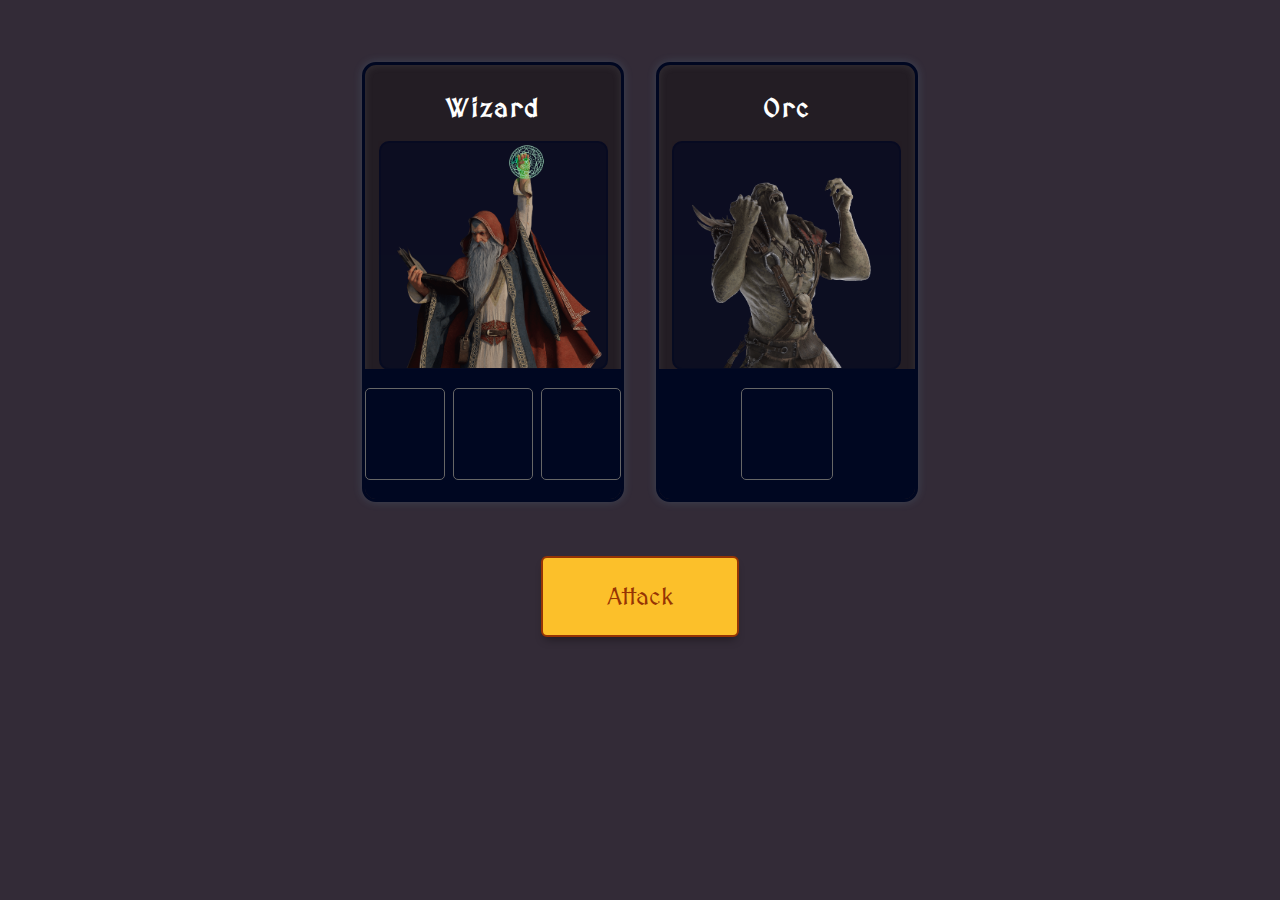
<file: projects/card.rpg/index.html>
<html>
    <head>
         <link rel="preconnect" href="https://fonts.googleapis.com">
        <link rel="preconnect" href="https://fonts.gstatic.com" crossorigin>
        <link href="https://fonts.googleapis.com/css2?family=MedievalSharp&display=swap" rel="stylesheet">
        <link rel="stylesheet" href="index.css">
        <meta name="viewport" content="width=device-width, initial-scale=1, user-scalable=no" />
        <meta charset="UTF-8">
    </head>
    <body>
        <main>
            <div id="hero">
            </div>
            <div id="monster">
            </div>            
            </div>    
        </main>
        <section id="actions">
            <button id="attack-button">Attack</button>
        </section>
        <script src="index.js" type="module"></script>
    </body>
</html>
</file>
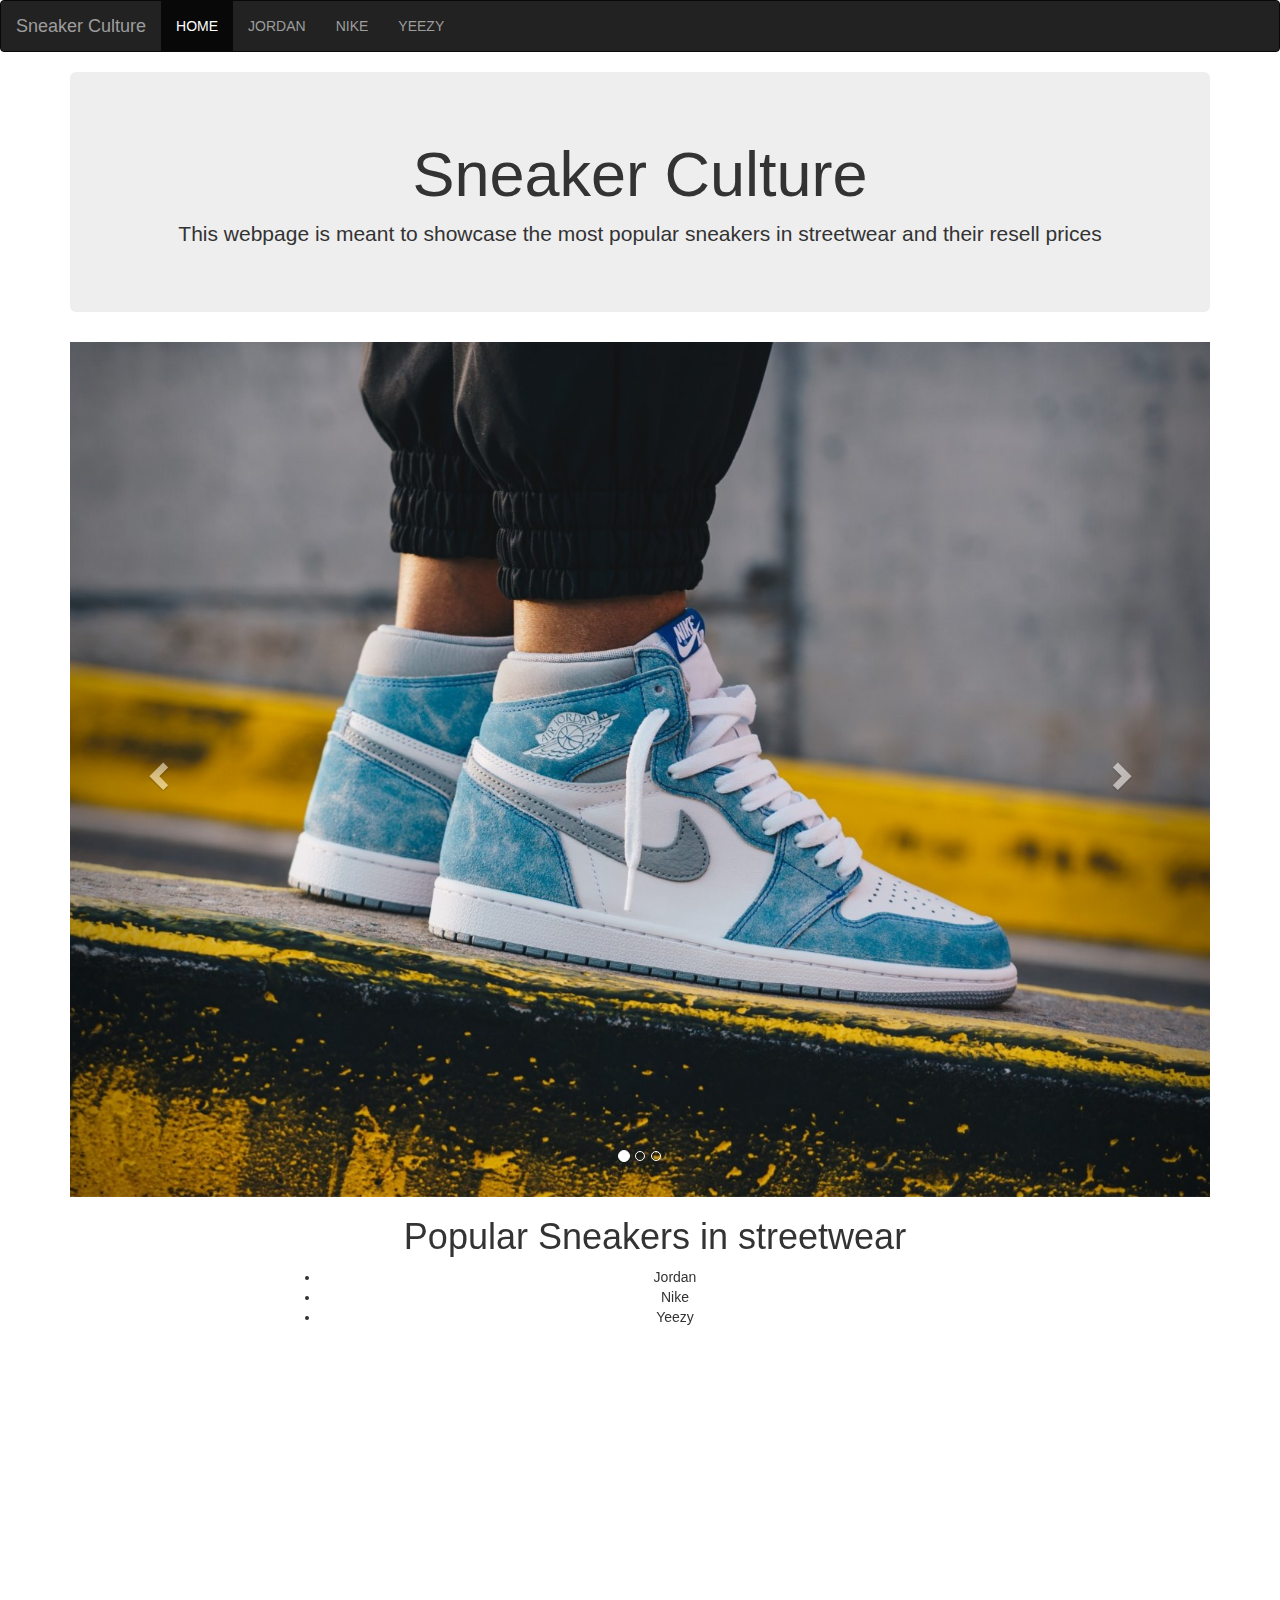
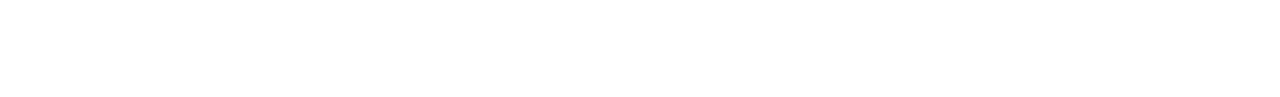
<file: projects/firstweb/index.html>
<!DOCTYPE html>

<html>

<head>
    <title>Jax Code Academy</title>

<!-- Latest compiled and minified CSS -->
<link rel="stylesheet" href="https://maxcdn.bootstrapcdn.com/bootstrap/3.4.1/css/bootstrap.min.css">

<!-- jQuery library -->
<script src="https://ajax.googleapis.com/ajax/libs/jquery/3.5.1/jquery.min.js"></script>

<!-- Latest compiled JavaScript -->
<script src="https://maxcdn.bootstrapcdn.com/bootstrap/3.4.1/js/bootstrap.min.js"></script>
    
</head>

<body>
    <nav class="navbar navbar-inverse">
        <div class="container-fluid">
          <div class="navbar-header">
            <button type="button" class="navbar-toggle" data-toggle="collapse" data-target="#myNavbar">
              <span class="icon-bar"></span>
              <span class="icon-bar"></span>
              <span class="icon-bar"></span>
            </button>
            <a class="navbar-brand" href="#">Sneaker Culture</a>
          </div>
          <div class="collapse navbar-collapse" id="myNavbar">
            <ul class="nav navbar-nav">
              <li class="active"><a href="#">HOME</a></li>
              <li><a href="page1.html">JORDAN</a></li>
              <li><a href="page2.html">NIKE</a></li>
              <li><a href="page3.html">YEEZY</a></li>
            </ul>
            <ul class="nav navbar-nav navbar-right">
            </ul>
          </div>
        </div>
      </nav>

    <div class="container text-center">
        <div class="jumbotron">
          <h1>Sneaker Culture</h1>
          <p>This webpage is meant to showcase the most popular sneakers in streetwear and their resell prices</p>
        </div>
      </div>
      <div class="container">
        <div class="row">
            <div class ="col-md-12">
                     
    
    
        <div id="myCarousel" class="carousel slide" data-ride="carousel">
            <!-- Indicators -->
            <ol class="carousel-indicators">
              <li data-target="#myCarousel" data-slide-to="0" class="active"></li>
              <li data-target="#myCarousel" data-slide-to="1"></li>
              <li data-target="#myCarousel" data-slide-to="2"></li>
            </ol>
          
            <!-- Wrapper for slides -->
            <div class="carousel-inner">
              <div class="item active">
                <img src="Jordan1.jpeg" alt="Los Angeles">
              </div>
          
              <div class="item">
                <img src="sbdunk.jpeg" alt="Chicago">
              </div>
          
              <div class="item">
                <img src="Yeezy350.jpeg" alt="New York">
              </div>
            </div>
          
            <!-- Left and right controls -->
            <a class="left carousel-control" href="#myCarousel" data-slide="prev">
              <span class="glyphicon glyphicon-chevron-left"></span>
              <span class="sr-only">Previous</span>
            </a>
            <a class="right carousel-control" href="#myCarousel" data-slide="next">
              <span class="glyphicon glyphicon-chevron-right"></span>
              <span class="sr-only">Next</span>
            </a>
          </div>
<div class = "container text-center">
  <div class = "row">
    <div class ="col-md-2"></div>
    <div class ="col-md-8">
<h1>Popular Sneakers in streetwear</h1>
<ul>
<li>Jordan</li>
<li>Nike</li> 
<li>Yeezy</li>
</ul>
</div></div></div>

<br><br>
<div class = "container text-center">
  <div class = "row">
    <div class ="col-md-2"></div>
    <div class ="col-md-8">
<iframe width="560" height="315" src="https://www.youtube.com/embed/hP8H9SDLeic" title="YouTube video player" frameborder="0" allow="accelerometer; autoplay; clipboard-write; encrypted-media; gyroscope; picture-in-picture" allowfullscreen></iframe>

</div></div></div>
</body>


</html>
</file>
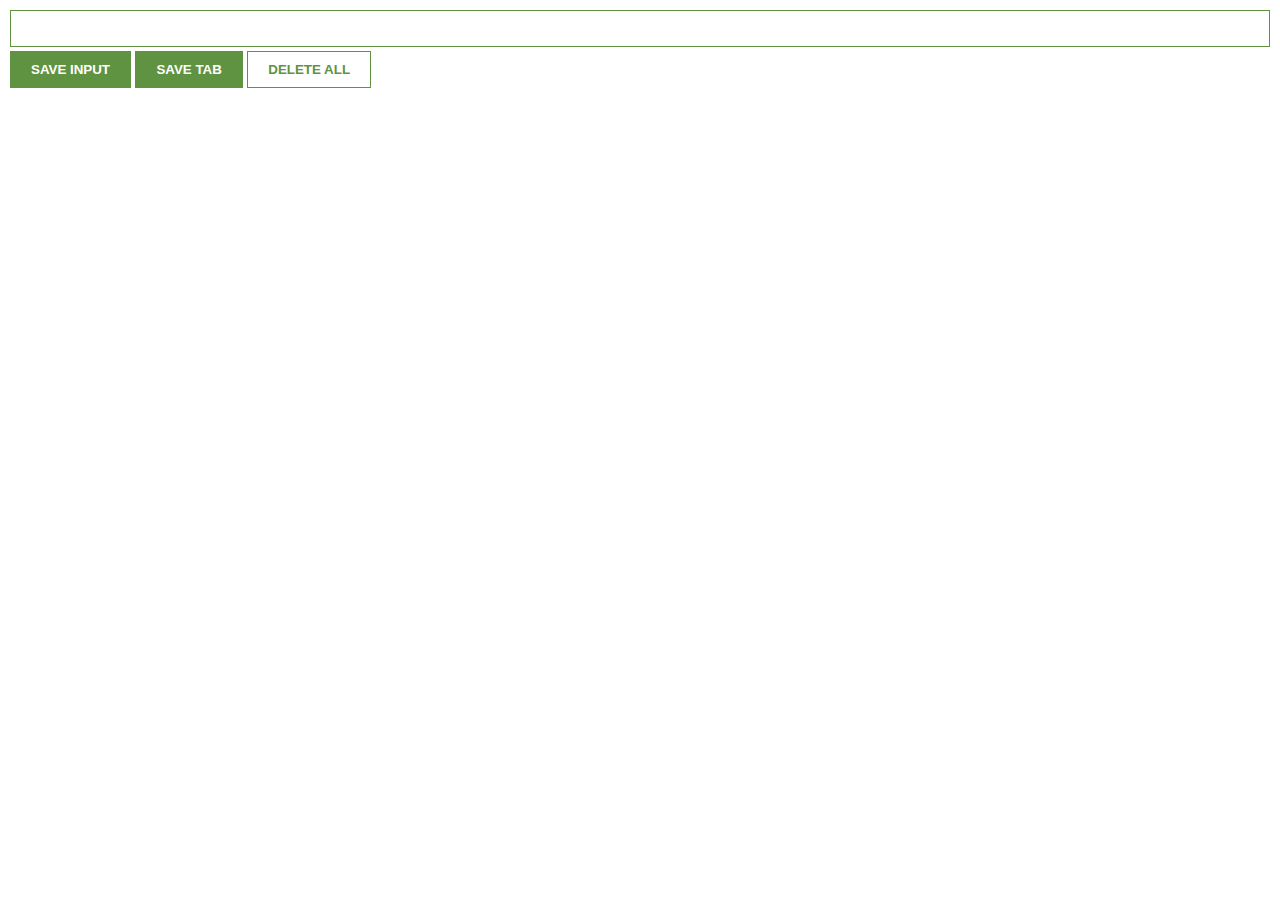
<file: projects/leadtracker/index.html>
<html>
    <head>
        <link rel="stylesheet" href="index.css">
    </head>
    <body>
        <input type="text" id="input-el">
        <button id="input-btn">SAVE INPUT</button>
        <button id="tab-btn">SAVE TAB</button>
        <button id="delete-btn">DELETE ALL</button>
        <ul id="ul-el">
        </ul>
        <script src="index.js"></script>
    </body>
</html>
</file>
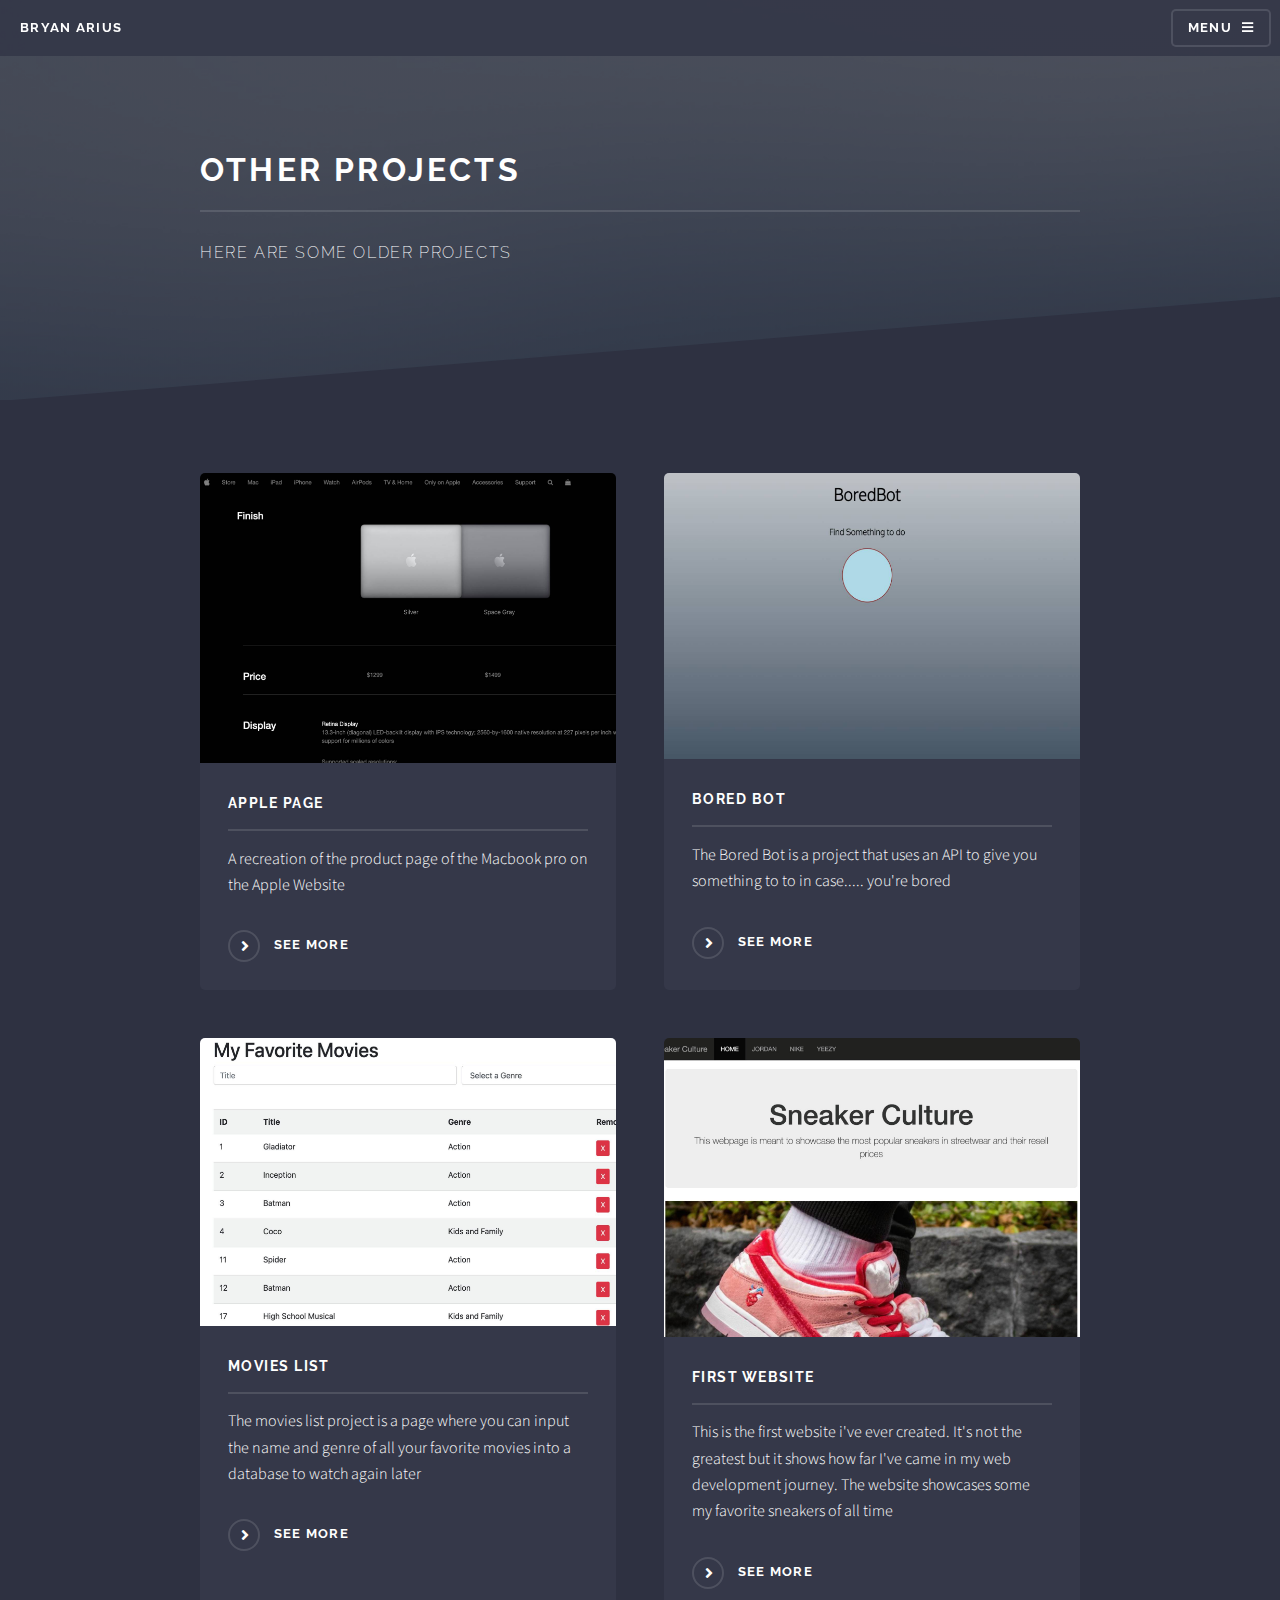
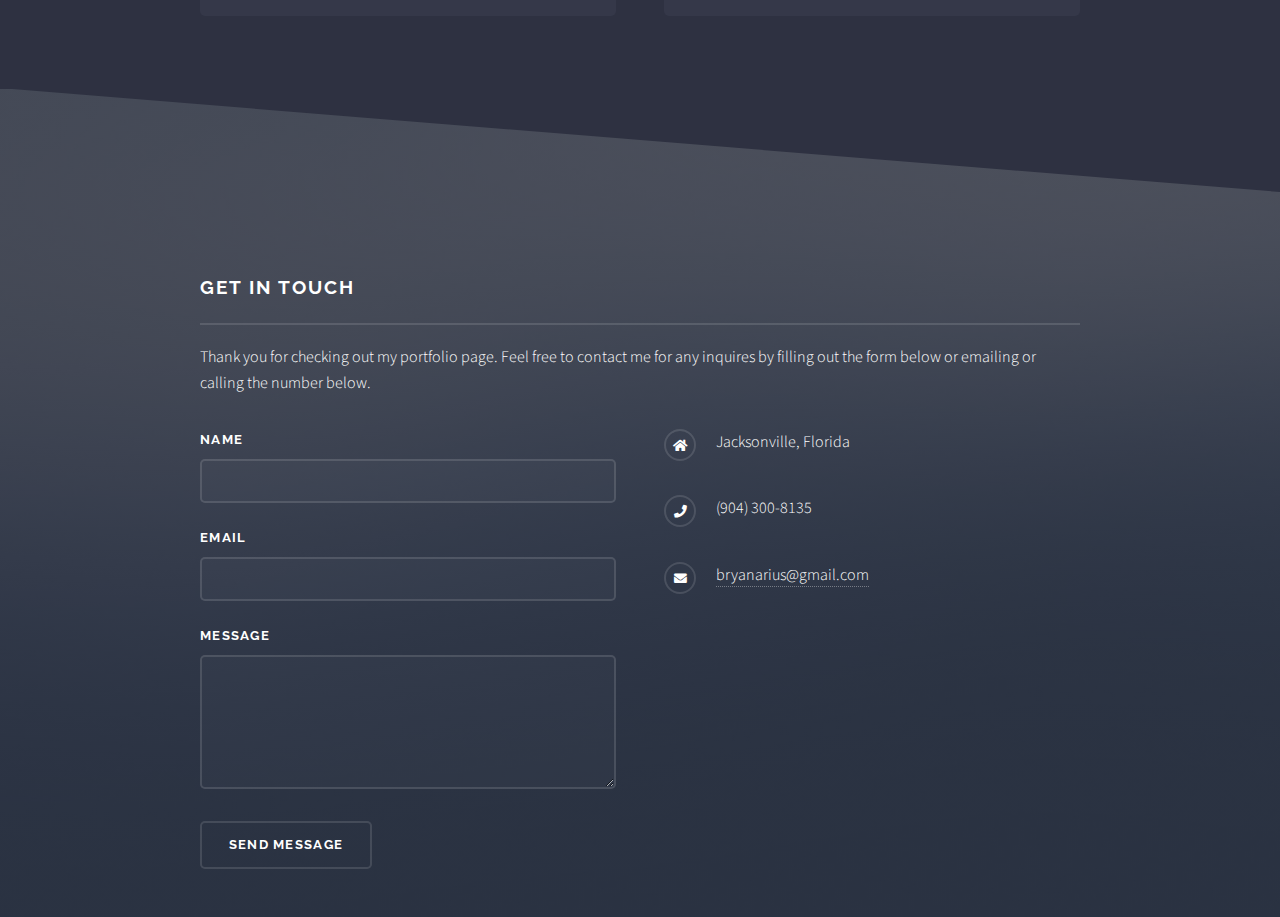
<file: otherprojects.html>
<!DOCTYPE HTML>

<html>
	<head>
		<title>Other Projects</title>
		<meta charset="utf-8" />
		<meta name="viewport" content="width=device-width, initial-scale=1, user-scalable=no" />
		<link rel="stylesheet" href="assets/css/main.css" />
		<noscript><link rel="stylesheet" href="assets/css/noscript.css" /></noscript>
		<link rel="shortcut icon" type="image/x-icon" href="images/computer.ico">
	</head>
	<body class="is-preload">

		<!-- Page Wrapper -->
			<div id="page-wrapper">

				<!-- Header -->
					<header id="header">
						<h1><a href="index.html">Bryan Arius</a></h1>
						<nav>
							<a href="#menu">Menu</a>
						</nav>
					</header>

				<!-- Menu -->
					<nav id="menu">
						<div class="inner">
							<h2>Menu</h2>
							<ul class="links">
								<li><a href="index.html">Home</a></li>
                                <li><a href="otherprojects.html">Other Projects</a></li>
							</ul>
							<a href="#" class="close">Close</a>
						</div>
					</nav>

				<!-- Wrapper -->
					<section id="wrapper">
						<header>
							<div class="inner">
								<h2>Other Projects</h2>
								<p>Here are some older projects</p>
							</div>
						</header>

						<!-- Content -->
							<div class="wrapper">
								<div class="inner">
									<section class="features">
										<article>
											<a href="projects/apple" target="_blank" class="image"><img src="images/apple.jpg" alt="" /></a>
											<h3 class="major">Apple page</h3>
											<p>A recreation of the product page of the Macbook pro on the Apple Website </p>
											<a href="projects/apple" target="_blank" class="special">See More</a>
										</article>
										<article>
											<a href="projects/boredbot/" class="image" target="_blank"><img src="images/boredbot.jpg" alt="" /></a>
											<h3 class="major">Bored Bot</h3>
											<p>The Bored Bot is a project that uses an API to give you something to to in case..... you're bored</p>
											<a href="projects/boredbot/" target="_blank" class="special">See More</a>
										</article>
                                        <article>
											<a href="projects/movies/" class="image" target="_blank"><img src="images/movies.jpg" alt="" /></a>
											<h3 class="major">Movies List</h3>
											<p>The movies list project is a page where you can input the name and genre of all your favorite movies into a database to watch again later</p>
											<a href="projects/movies/" target="_blank" class="special">See More</a>
										</article>

                                        <article>
											<a href="projects/firstweb" target="_blank" class="image"><img src="images/firstweb.jpg" alt="" /></a>
											<h3 class="major">First Website</h3>
											<p>This is the first website i've ever created. It's not the greatest but it shows how far I've came in my web development journey. The website showcases some my favorite sneakers of all time</p>
											<a href="projects/firstweb" target="_blank" class="special">See More</a>
										</article>
									</section>

								</div>
							</div>

					</section>

				<!-- Footer -->
				<section id="footer">
					<div class="inner">
						<h2 class="major">Get in touch</h2>
						<p>Thank you for checking out my portfolio page. Feel free to contact me for any inquires by filling out the form below or emailing or calling the number below.</p>
						<form method="post" action="mailto:bryanarius@gmail.com">
							<div class="fields">
								<div class="field">
									<label for="name">Name</label>
									<input type="text" name="name" id="name" />
								</div>
								<div class="field">
									<label for="email">Email</label>
									<input type="email" name="email" id="email" />
								</div>
								<div class="field">
									<label for="message">Message</label>
									<textarea name="message" id="message" rows="4"></textarea>
								</div>
							</div>
							<ul class="actions">
								<li><input type="submit" value="Send Message" /></li>
							</ul>
						</form>
						<ul class="contact">
							<li class="icon solid fa-home">

								<p>Jacksonville, Florida</p>
							</li>
							<li class="icon solid fa-phone">(904) 300-8135</li>
							<li class="icon solid fa-envelope"><a href="#">bryanarius@gmail.com</a></li>
							
						</ul>
					</div>
				</section>

		</div>
		<!-- Scripts -->
			<script src="assets/js/jquery.min.js"></script>
			<script src="assets/js/jquery.scrollex.min.js"></script>
			<script src="assets/js/browser.min.js"></script>
			<script src="assets/js/breakpoints.min.js"></script>
			<script src="assets/js/util.js"></script>
			<script src="assets/js/main.js"></script>

	</body>
</html>
</file>
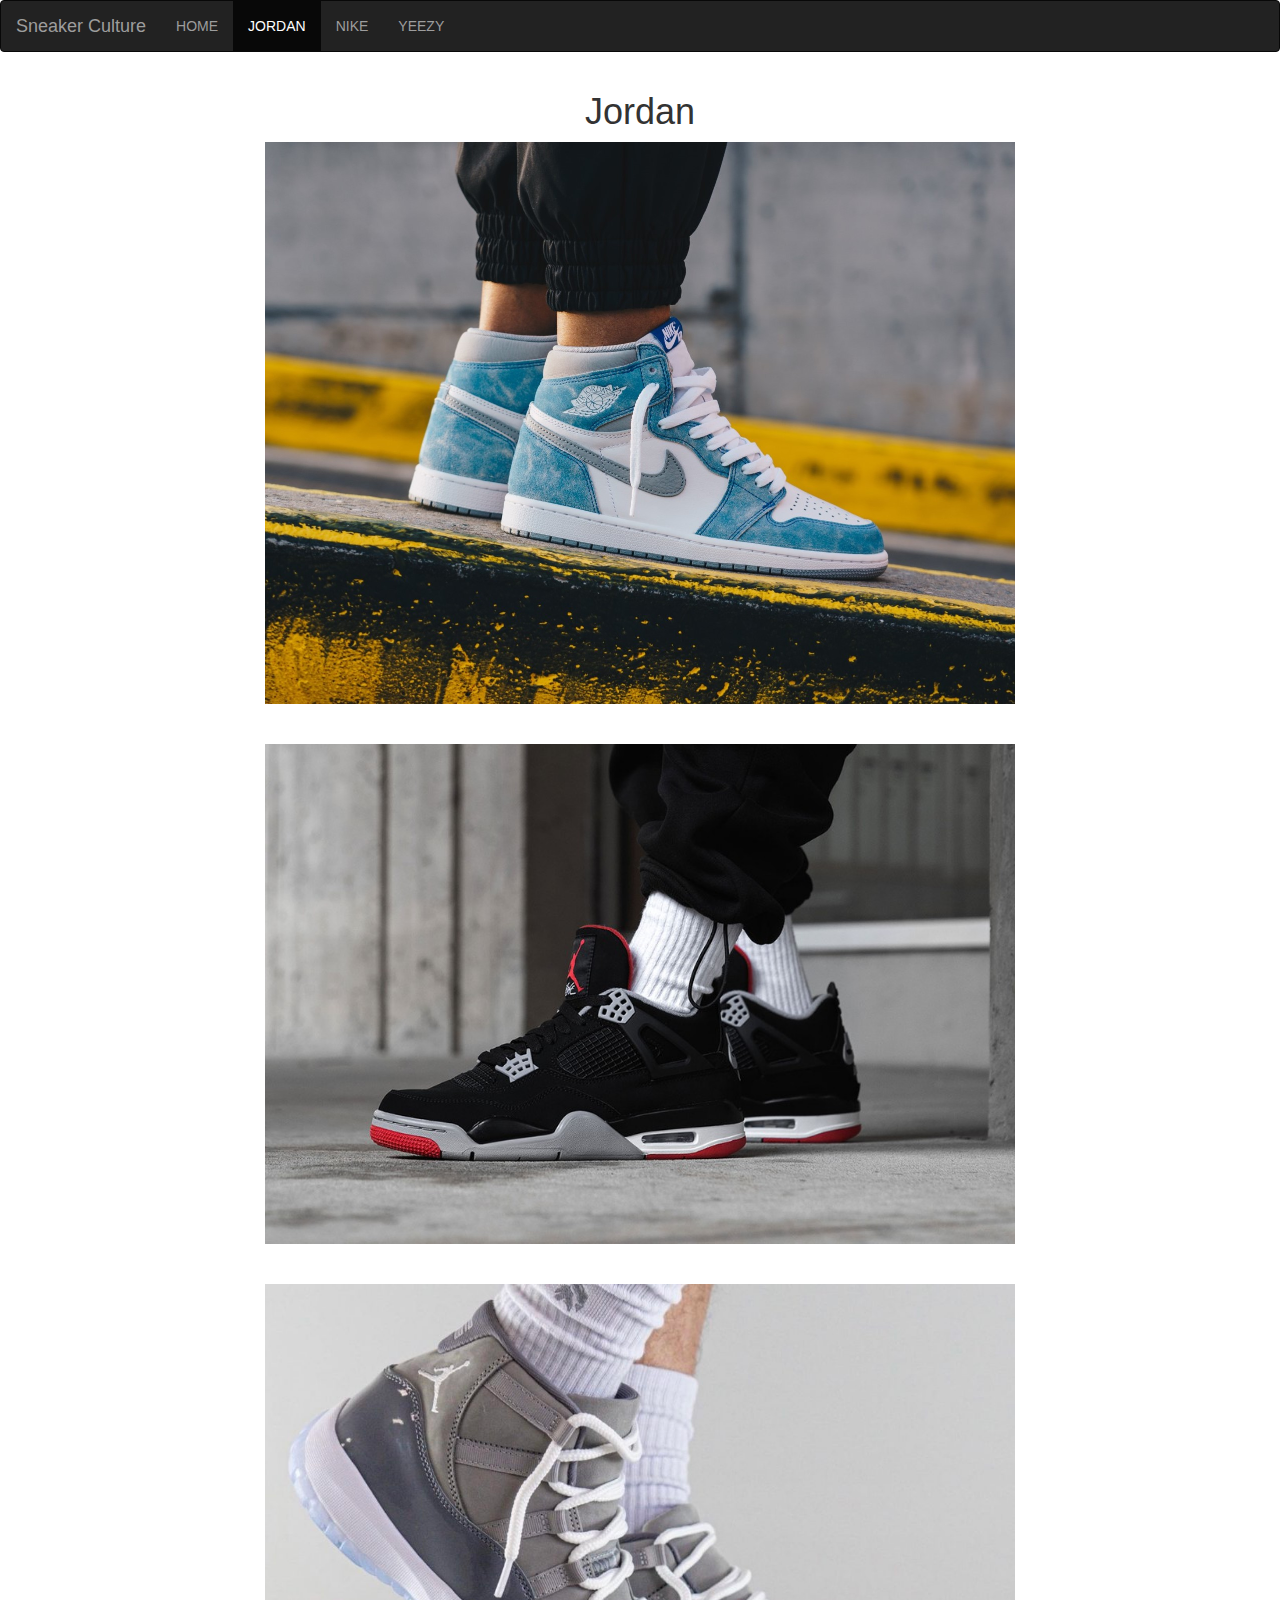
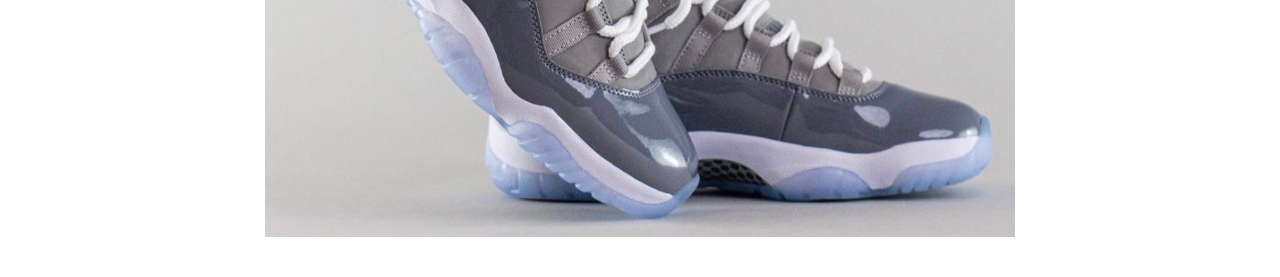
<file: projects/firstweb/page1.html>
<!DOCTYPE html>

<html>
<head>
<title>Page 1</title>
<!-- Latest compiled and minified CSS -->
<link rel="stylesheet" href="https://maxcdn.bootstrapcdn.com/bootstrap/3.4.1/css/bootstrap.min.css">

<!-- jQuery library -->
<script src="https://ajax.googleapis.com/ajax/libs/jquery/3.5.1/jquery.min.js"></script>

<!-- Latest compiled JavaScript -->
<script src="https://maxcdn.bootstrapcdn.com/bootstrap/3.4.1/js/bootstrap.min.js"></script>
</head>




<body>
    <nav class="navbar navbar-inverse">
        <div class="container-fluid">
          <div class="navbar-header">
            <button type="button" class="navbar-toggle" data-toggle="collapse" data-target="#myNavbar">
              <span class="icon-bar"></span>
              <span class="icon-bar"></span>
              <span class="icon-bar"></span>
            </button>
            <a class="navbar-brand" href="">Sneaker Culture</a>
          </div>
          <div class="collapse navbar-collapse" id="myNavbar">
            <ul class="nav navbar-nav">
              <li><a href="index.html">HOME</a></li>
              <li class="active"><a href="page1.html">JORDAN</a></li>
              <li><a href="page2.html">NIKE</a></li>
              <li><a href="page3.html">YEEZY</a></li>
            </ul>
            <ul class="nav navbar-nav navbar-right">
            </ul>
          </div>
        </div>
      </nav>
    
<div class="container text-center">
    <div class="row">
      <div class ="col-md-2"></div>
        <div class ="col-md-8">
            <h1>Jordan</h1>
            <img src="Jordan1.jpeg" alt="Los Angeles" class="img-responsive"><br><br>
            <img src="Jordan4.jpg" alt="Chicago" class="img-responsive"><br><br>
            <img src="Jordan 11.jpeg" alt="New York" class="img-responsive"><br><br>
          </div>
        </div>

</body>
</file>
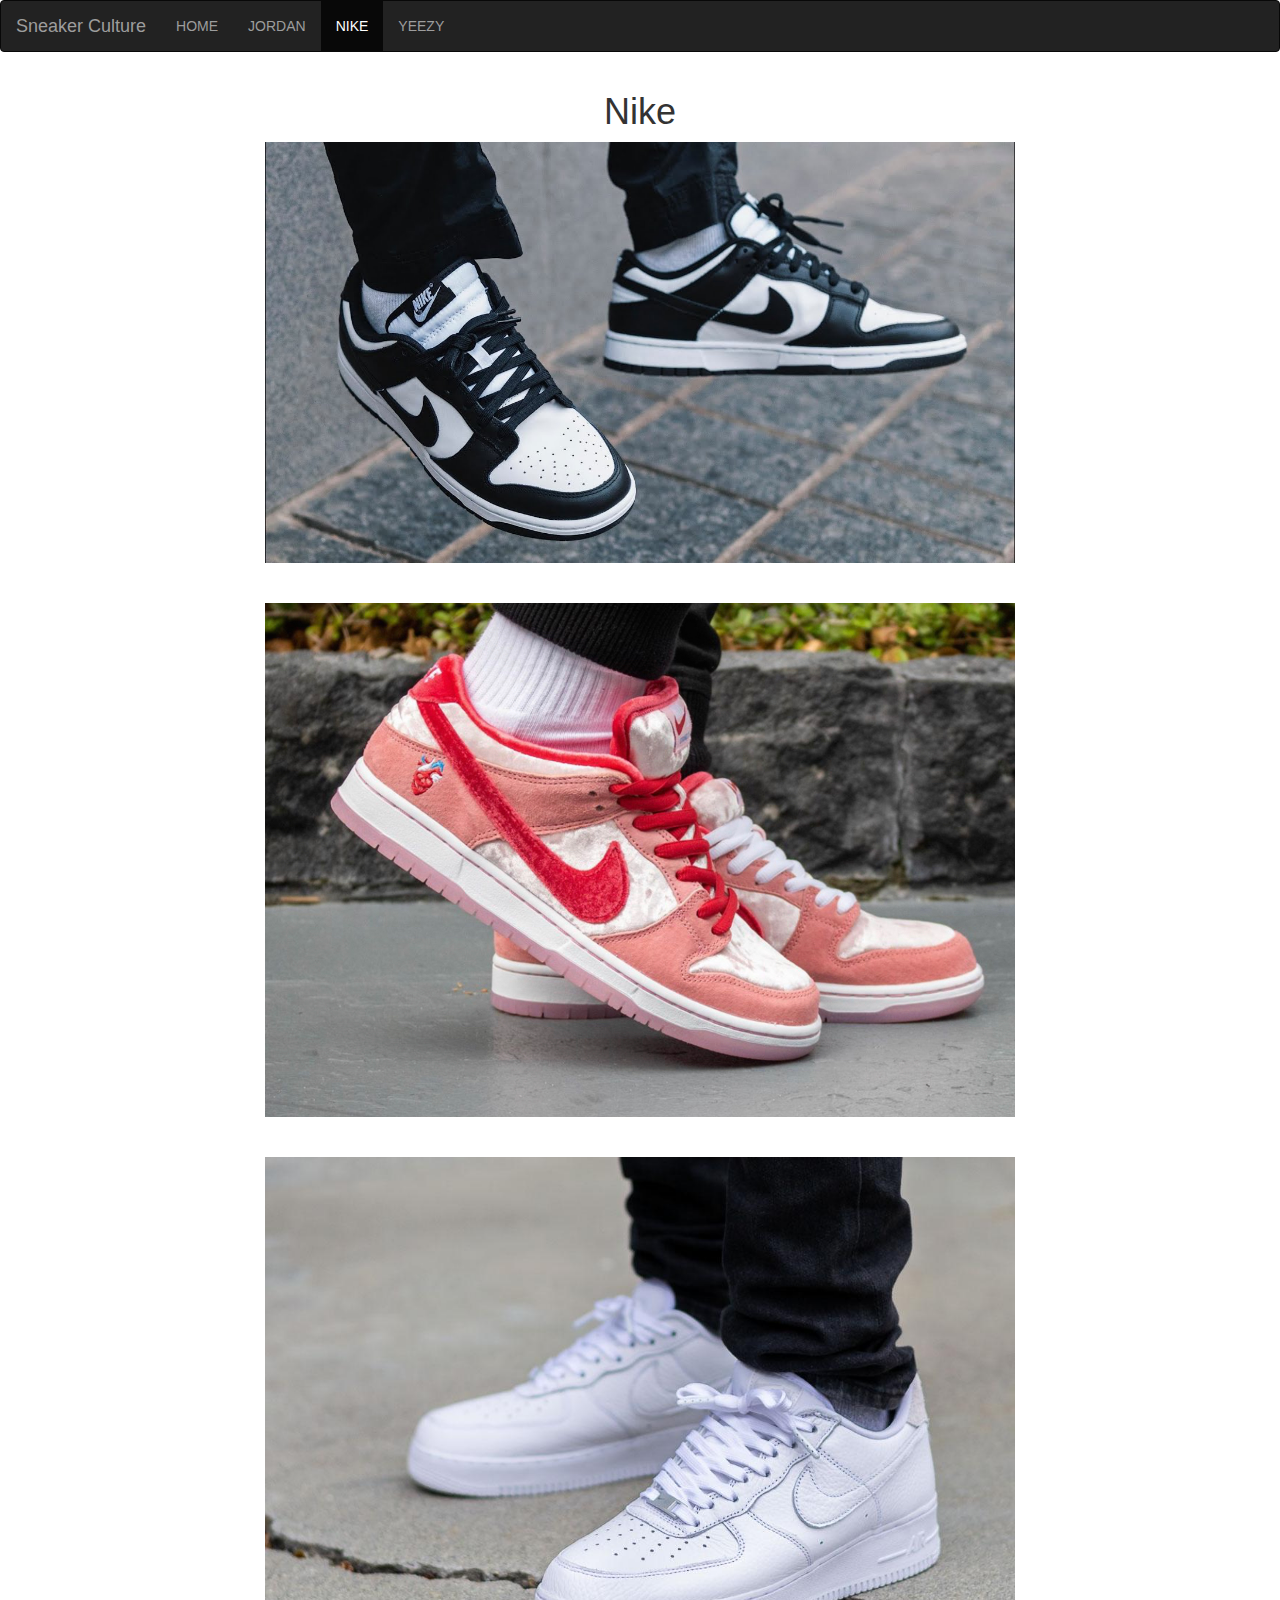
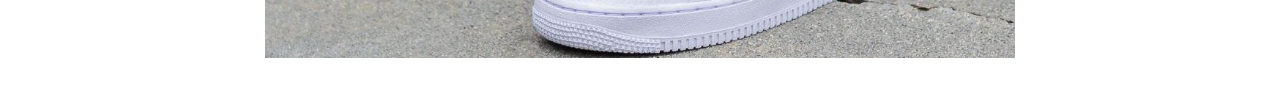
<file: projects/firstweb/page2.html>
<!DOCTYPE html>

<html>
<head>
<title>Page 1</title>
<!-- Latest compiled and minified CSS -->
<link rel="stylesheet" href="https://maxcdn.bootstrapcdn.com/bootstrap/3.4.1/css/bootstrap.min.css">

<!-- jQuery library -->
<script src="https://ajax.googleapis.com/ajax/libs/jquery/3.5.1/jquery.min.js"></script>

<!-- Latest compiled JavaScript -->
<script src="https://maxcdn.bootstrapcdn.com/bootstrap/3.4.1/js/bootstrap.min.js"></script>
</head>




<body>
    <nav class="navbar navbar-inverse">
        <div class="container-fluid">
          <div class="navbar-header">
            <button type="button" class="navbar-toggle" data-toggle="collapse" data-target="#myNavbar">
              <span class="icon-bar"></span>
              <span class="icon-bar"></span>
              <span class="icon-bar"></span>
            </button>
            <a class="navbar-brand" href="">Sneaker Culture</a>
          </div>
          <div class="collapse navbar-collapse" id="myNavbar">
            <ul class="nav navbar-nav">
              <li><a href="index.html">HOME</a></li>
              <li><a href="page1.html">JORDAN</a></li>
              <li class="active"><a href="page2.html">NIKE</a></li>
              <li><a href="page3.html">YEEZY</a></li>
            </ul>
            <ul class="nav navbar-nav navbar-right">
            
            </ul>
          </div>
        </div>
      </nav>
   

    
      <div class="container text-center">
        <div class="row">
          <div class ="col-md-2"></div>
            <div class ="col-md-8">
                <h1>Nike</h1>
                <img src="Dunk.jpeg" alt="Dunk" class="img-responsive"><br><br>
                <img src="sbdunk.jpeg" alt="SB Dunk" class="img-responsive"><br><br>
                <img src="Air Force one.jpeg" alt="Air Force one" class="img-responsive"><br><br>
              </div>
            </div>
</file>
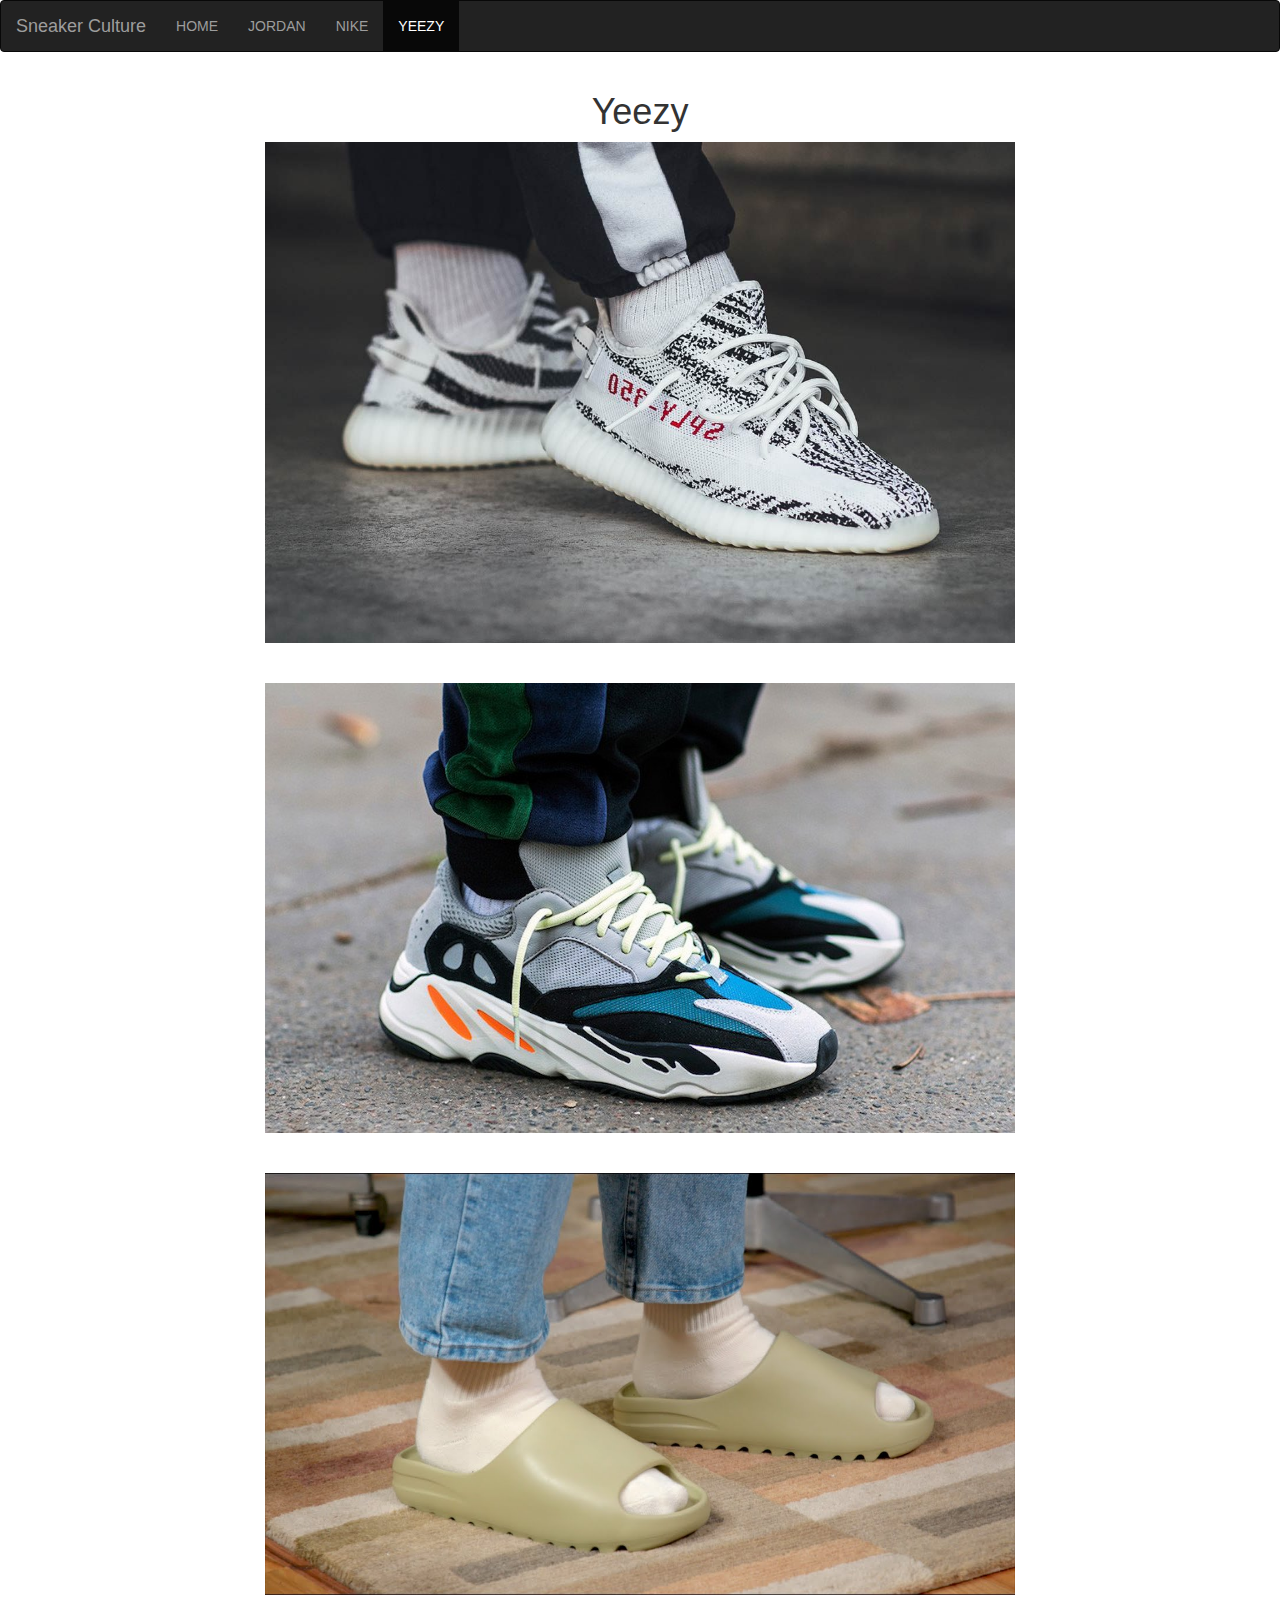
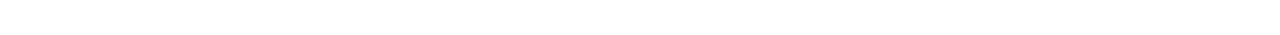
<file: projects/firstweb/page3.html>
<!DOCTYPE html>

<html>
<head>
<title>Page 1</title>
<!-- Latest compiled and minified CSS -->
<link rel="stylesheet" href="https://maxcdn.bootstrapcdn.com/bootstrap/3.4.1/css/bootstrap.min.css">

<!-- jQuery library -->
<script src="https://ajax.googleapis.com/ajax/libs/jquery/3.5.1/jquery.min.js"></script>

<!-- Latest compiled JavaScript -->
<script src="https://maxcdn.bootstrapcdn.com/bootstrap/3.4.1/js/bootstrap.min.js"></script>
</head>




<body>
    <nav class="navbar navbar-inverse">
        <div class="container-fluid">
          <div class="navbar-header">
            <button type="button" class="navbar-toggle" data-toggle="collapse" data-target="#myNavbar">
              <span class="icon-bar"></span>
              <span class="icon-bar"></span>
              <span class="icon-bar"></span>
            </button>
            <a class="navbar-brand" href="">Sneaker Culture</a>
          </div>
          <div class="collapse navbar-collapse" id="myNavbar">
            <ul class="nav navbar-nav">
              <li><a href="index.html">HOME</a></li>
              <li><a href="page1.html">JORDAN</a></li>
              <li><a href="page2.html">NIKE</a></li>
              <li class="active"><a href="page3.html">YEEZY</a></li>
            </ul>
            <ul class="nav navbar-nav navbar-right">
            </ul>
          </div>
        </div>
      </nav>
    

      <div class="container text-center">
        <div class="row">
          <div class ="col-md-2"></div>
            <div class ="col-md-8">
                <h1>Yeezy</h1>
                <img src="Yeezy350.jpeg" alt="Los Angeles" class="img-responsive"><br><br>
                <img src="Yeezy700.jpeg" alt="Chicago" class="img-responsive"><br><br>
                <img src="Yeezy Slide.jpeg" alt="New York" class="img-responsive"><br><br>
              </div>
            </div>
</file>
<file: projects/card.rpg/index.css>
html, body {
    padding: 0;
    margin: 0;    
    background: rgb(51,43,55);
    background: radial-gradient(circle, rgba(51,43,55,1) 0%, rgba(51,43,55,1) 100%);
    display: flex;
    flex-direction: column;
    align-items: center;
    color:#fff;
    font-family: 'MedievalSharp', cursive;
}

main {
    display:flex;
    flex-direction: column;
    width:100vw;
    align-items: center;
    margin-top: .5rem;
} 

@media(min-width:550px){
   main {
        flex-direction: row;
        margin:6vh 5vw;
        justify-content: center;
        width:86vw;
        gap: 2rem;
    } 
}

.character-card {
    height:14rem;
    margin-top: .5rem;
    width:94vw;
    max-width: 230px;
    padding: 1vh 1vw;
    font-size: 1.6rem;
    color: white;
    border-radius: 14px;
    position: relative;
    background: #231d24;
    text-align: center;
    overflow: hidden;
    border: 0.2rem solid #000721;
    box-shadow: inset 0px 0px 6px 2px rgba(100,100,100,0.2),
                0px 0px 10px rgba(117,182,214,0.2);
}

@media(min-width:550px){
    .character-card {
        border: 0.2rem solid #000721;
        height:26rem;
        width:37vw;
    }
}

.name {
    margin: 1vh 0;
    width:100%;
    letter-spacing: 0.08em;
    font-size: 90%;
}

@media(min-width:550px){
    .name {
    margin: 2vh 0;
    font-size: 100%;
}
}

.avatar {
    width: 15vh;
    border: 2px solid #000721;
    max-width:100%;
    opacity: 0.8;
    border-radius: 10px;
    background-color: rgba(0, 7, 33, 0.8);
}

@media(min-width:550px){
    .avatar {
        width: 25vh;
    }
}

.health {
    font-size:1.1rem;
    font-weight: normal;
    width:90%;
    text-align: left;
    margin: 1vh 5%;
    color:#ccc;
    letter-spacing: 0.03em
}

@media(min-width:550px){
    .health {
        margin: 2vh 5%;
    }
}

.health b {
    font-weight: bold;
    color:#fff;
}

.health-bar-outer {
    background: #171217;
    height: 1vh;
    width:90%;
    margin: 0 5%;
    border-radius: 2px;
}

.health-bar-outer .health-bar-inner {
    background: #466d34;
    height: 100%;
    border-radius: 2px;
}

.health-bar-outer .health-bar-inner.danger {
    background:#d1435f;
}

.dice-container {
    width:100%;
    height: 20%;
    position: absolute;
    bottom:0;
    left:0px;
    right:0;
    background: #000721;
    display: flex;
    justify-content: center;
    align-items: center;
    gap: .5rem;
}

@media(min-width:550px){
    .dice-container {
        height: 30%;
        border-bottom-left-radius: 3px;
        border-bottom-right-radius: 3px;
    }
}

.dice, .placeholder-dice{
    height:5.5vh;
    width:5.5vh;
    background: #fff;   
    border-radius: 5px;
    border:1px solid #666;
    color:#000721;
    text-align: center;
    line-height: 6vh;
}

@media(min-width:550px){
.dice-container .dice, .dice-container .placeholder-dice{
    height:10vh;
    width:10vh;
    line-height: 10.5vh;
}
}

.dice-container .placeholder-dice{
    background-color: transparent;
}

button {
    margin-top: .5rem;
    font-family: 'MedievalSharp', cursive;
    background-color: #fcc02a;
    border: 2px solid #963404;
    outline: none;
    padding-left:5vw;
    padding-right:5vw;
    text-align: center;
    text-decoration: none;
    display: inline-block;
    font-size: 1.5rem;
    border-radius: 6px;
    cursor: pointer;
    color:#963404;
    height:9vh;
    box-shadow: 0px 6px 10px -4px rgba(0,0,0,0.4);
}

@media(min-width:550px){
    button {
        margin-top: 0;
    }
}

button:focus { outline: 0 }

.end-game{
    margin-top: 25%;
    text-align: center;
}

.end-emoji{
    font-size: 80px;
}
</file>
<file: projects/leadtracker/index.css>
body {
    margin: 0;
    padding: 10px;
    font-family: Arial, Helvetica, sans-serif;
    min-width: 400px;
}

input {
    width: 100%;
    padding: 10px;
    box-sizing: border-box;
    border: 1px solid #5f9341;
    margin-bottom: 4px;
}

button {
    background: #5f9341;
    color: white;
    padding: 10px 20px;
    border: 1px solid #5f9341;
    font-weight: bold;
}

#delete-btn {
    background: white;
    color: #5f9341;
}

ul {
    margin-top: 20px;
    list-style: none;
    padding-left: 0;
}

li {
    margin-top: 5px;
}

a {
    color: #5f9341;
}
</file>
<file: assets/css/noscript.css>
/*
	Solid State by HTML5 UP
	html5up.net | @ajlkn
	Free for personal and commercial use under the CCA 3.0 license (html5up.net/license)
*/

/* Banner */

	body.is-preload #banner .logo {
		-moz-transform: none;
		-webkit-transform: none;
		-ms-transform: none;
		transform: none;
		opacity: 1;
	}

	body.is-preload #banner h2 {
		opacity: 1;
		-moz-transform: none;
		-webkit-transform: none;
		-ms-transform: none;
		transform: none;
		-moz-filter: none;
		-webkit-filter: none;
		-ms-filter: none;
		filter: none;
	}

	body.is-preload #banner p {
		opacity: 01;
		-moz-transform: none;
		-webkit-transform: none;
		-ms-transform: none;
		transform: none;
		-moz-filter: none;
		-webkit-filter: none;
		-ms-filter: none;
		filter: none;
	}
</file>
<file: assets/css/main.css>
@import url(fontawesome-all.min.css);
@import url("https://fonts.googleapis.com/css?family=Raleway:200,700|Source+Sans+Pro:300,600,300italic,600italic");

/*
	Solid State by HTML5 UP
	html5up.net | @ajlkn
	Free for personal and commercial use under the CCA 3.0 license (html5up.net/license)
*/

html, body, div, span, applet, object,
iframe, h1, h2, h3, h4, h5, h6, p, blockquote,
pre, a, abbr, acronym, address, big, cite,
code, del, dfn, em, img, ins, kbd, q, s, samp,
small, strike, strong, sub, sup, tt, var, b,
u, i, center, dl, dt, dd, ol, ul, li, fieldset,
form, label, legend, table, caption, tbody,
tfoot, thead, tr, th, td, article, aside,
canvas, details, embed, figure, figcaption,
footer, header, hgroup, menu, nav, output, ruby,
section, summary, time, mark, audio, video {
	margin: 0;
	padding: 0;
	border: 0;
	font-size: 100%;
	font: inherit;
	vertical-align: baseline;}

article, aside, details, figcaption, figure,
footer, header, hgroup, menu, nav, section {
	display: block;}

body {
	line-height: 1;
}

ol, ul {
	list-style: none;
}

blockquote, q {
	quotes: none;
}

	blockquote:before, blockquote:after, q:before, q:after {
		content: '';
		content: none;
	}

table {
	border-collapse: collapse;
	border-spacing: 0;
}

body {
	-webkit-text-size-adjust: none;
}

mark {
	background-color: transparent;
	color: inherit;
}

input::-moz-focus-inner {
	border: 0;
	padding: 0;
}

input, select, textarea {
	-moz-appearance: none;
	-webkit-appearance: none;
	-ms-appearance: none;
	appearance: none;
}

/* Basic */

	@-ms-viewport {
		width: device-width;
	}

	body {
		-ms-overflow-style: scrollbar;
	}

	@media screen and (max-width: 480px) {

		html, body {
			min-width: 320px;
		}

	}

	html {
		box-sizing: border-box;
	}

	*, *:before, *:after {
		box-sizing: inherit;
	}

	body {
		background-color: #2e3141;
		background-image: linear-gradient(to top, rgba(46, 49, 65, 0.8), rgba(46, 49, 65, 0.8)), url("../../images/bg.jpg");
		background-size: auto, cover;
		background-attachment: fixed, fixed;
		background-position: center, center;
	}

		body.is-preload *, body.is-preload *:before, body.is-preload *:after {
			-moz-animation: none !important;
			-webkit-animation: none !important;
			-ms-animation: none !important;
			animation: none !important;
			-moz-transition: none !important;
			-webkit-transition: none !important;
			-ms-transition: none !important;
			transition: none !important;
		}

/* Type */

	body, input, select, textarea {
		color: #ffffff;
		font-family: "Source Sans Pro", Helvetica, sans-serif;
		font-size: 16.5pt;
		font-weight: 300;
		line-height: 1.65;
	}

		@media screen and (max-width: 1680px) {

			body, input, select, textarea {
				font-size: 13pt;
			}

		}

		@media screen and (max-width: 1280px) {

			body, input, select, textarea {
				font-size: 12pt;
			}

		}

		@media screen and (max-width: 980px) {

			body, input, select, textarea {
				font-size: 12pt;
			}

		}

		@media screen and (max-width: 736px) {

			body, input, select, textarea {
				font-size: 12pt;
			}

		}

		@media screen and (max-width: 480px) {

			body, input, select, textarea {
				font-size: 12pt;
			}

		}

	a {
		-moz-transition: color 0.2s ease-in-out, border-bottom-color 0.2s ease-in-out;
		-webkit-transition: color 0.2s ease-in-out, border-bottom-color 0.2s ease-in-out;
		-ms-transition: color 0.2s ease-in-out, border-bottom-color 0.2s ease-in-out;
		transition: color 0.2s ease-in-out, border-bottom-color 0.2s ease-in-out;
		border-bottom: dotted 1px rgba(255, 255, 255, 0.35);
		color: #ffffff;
		text-decoration: none;
	}

		a:hover {
			border-bottom-color: transparent;
			color: #ffffff !important;
		}

		a.special:not(.button) {
			text-decoration: none;
			border-bottom: 0;
			display: block;
			font-family: Raleway, Helvetica, sans-serif;
			font-size: 0.8em;
			font-weight: 700;
			letter-spacing: 0.1em;
			margin: 0 0 2em 0;
			text-transform: uppercase;
		}

			a.special:not(.button):before {
				-moz-osx-font-smoothing: grayscale;
				-webkit-font-smoothing: antialiased;
				display: inline-block;
				font-style: normal;
				font-variant: normal;
				text-rendering: auto;
				line-height: 1;
				text-transform: none !important;
				font-family: 'Font Awesome 5 Free';
				font-weight: 900;
			}

			a.special:not(.button):before {
				-moz-transition: background-color 0.2s ease-in-out;
				-webkit-transition: background-color 0.2s ease-in-out;
				-ms-transition: background-color 0.2s ease-in-out;
				transition: background-color 0.2s ease-in-out;
				border-radius: 100%;
				border: solid 2px rgba(255, 255, 255, 0.125);
				content: '\f105';
				display: inline-block;
				font-size: 1.25em;
				height: 2em;
				line-height: 1.75em;
				margin-right: 0.85em;
				text-align: center;
				text-indent: 0.15em;
				vertical-align: middle;
				width: 2em;
			}

			a.special:not(.button):hover:before {
				background-color: rgba(255, 255, 255, 0.025);
			}

			a.special:not(.button):active:before {
				background-color: rgba(255, 255, 255, 0.075);
			}

	strong, b {
		color: #ffffff;
		font-weight: 600;
	}

	em, i {
		font-style: italic;
	}

	p {
		margin: 0 0 2em 0;
	}

	h1, h2, h3, h4, h5, h6 {
		color: #ffffff;
		font-family: Raleway, Helvetica, sans-serif;
		font-weight: 700;
		letter-spacing: 0.1em;
		margin: 0 0 1em 0;
		text-transform: uppercase;
	}

		h1 a, h2 a, h3 a, h4 a, h5 a, h6 a {
			color: inherit;
			text-decoration: none;
			border-bottom: 0;
		}

		h1 span, h2 span, h3 span, h4 span, h5 span, h6 span {
			font-weight: 200;
		}

		h1.major, h2.major, h3.major, h4.major, h5.major, h6.major {
			padding-bottom: 1em;
			border-bottom: solid 2px rgba(255, 255, 255, 0.125);
		}

	h2 {
		font-size: 1.2em;
	}

	h3 {
		font-size: 0.9em;
	}

	h4 {
		font-size: 0.7em;
	}

	h5 {
		font-size: 0.7em;
	}

	h6 {
		font-size: 0.7em;
	}

	@media screen and (max-width: 736px) {

		h2 {
			font-size: 1em;
		}

		h3 {
			font-size: 0.8em;
		}

	}

	sub {
		font-size: 0.8em;
		position: relative;
		top: 0.5em;
	}

	sup {
		font-size: 0.8em;
		position: relative;
		top: -0.5em;
	}

	blockquote {
		border-left: solid 4px rgba(255, 255, 255, 0.125);
		font-style: italic;
		margin: 0 0 2em 0;
		padding: 0.5em 0 0.5em 2em;
	}

	code {
		background: rgba(255, 255, 255, 0.025);
		border-radius: 5px;
		border: solid 2px rgba(255, 255, 255, 0.125);
		font-family: "Courier New", monospace;
		font-size: 0.9em;
		margin: 0 0.25em;
		padding: 0.25em 0.65em;
	}

	pre {
		-webkit-overflow-scrolling: touch;
		font-family: "Courier New", monospace;
		font-size: 0.9em;
		margin: 0 0 2em 0;
	}

		pre code {
			display: block;
			line-height: 1.75em;
			padding: 1em 1.5em;
			overflow-x: auto;
		}

	hr {
		border: 0;
		border-bottom: solid 2px rgba(255, 255, 255, 0.125);
		margin: 2.5em 0;
	}

		hr.major {
			margin: 4em 0;
		}

	.align-left {
		text-align: left;
	}

	.align-center {
		text-align: center;
	}

	.align-right {
		text-align: right;
	}

/* Row */

	.row {
		display: flex;
		flex-wrap: wrap;
		box-sizing: border-box;
		align-items: stretch;
	}

		.row > * {
			box-sizing: border-box;
		}

		.row.gtr-uniform > * > :last-child {
			margin-bottom: 0;
		}

		.row.aln-left {
			justify-content: flex-start;
		}

		.row.aln-center {
			justify-content: center;
		}

		.row.aln-right {
			justify-content: flex-end;
		}

		.row.aln-top {
			align-items: flex-start;
		}

		.row.aln-middle {
			align-items: center;
		}

		.row.aln-bottom {
			align-items: flex-end;
		}

		.row > .imp {
			order: -1;
		}

		.row > .col-1 {
			width: 8.33333%;
		}

		.row > .off-1 {
			margin-left: 8.33333%;
		}

		.row > .col-2 {
			width: 16.66667%;
		}

		.row > .off-2 {
			margin-left: 16.66667%;
		}

		.row > .col-3 {
			width: 25%;
		}

		.row > .off-3 {
			margin-left: 25%;
		}

		.row > .col-4 {
			width: 33.33333%;
		}

		.row > .off-4 {
			margin-left: 33.33333%;
		}

		.row > .col-5 {
			width: 41.66667%;
		}

		.row > .off-5 {
			margin-left: 41.66667%;
		}

		.row > .col-6 {
			width: 50%;
		}

		.row > .off-6 {
			margin-left: 50%;
		}

		.row > .col-7 {
			width: 58.33333%;
		}

		.row > .off-7 {
			margin-left: 58.33333%;
		}

		.row > .col-8 {
			width: 66.66667%;
		}

		.row > .off-8 {
			margin-left: 66.66667%;
		}

		.row > .col-9 {
			width: 75%;
		}

		.row > .off-9 {
			margin-left: 75%;
		}

		.row > .col-10 {
			width: 83.33333%;
		}

		.row > .off-10 {
			margin-left: 83.33333%;
		}

		.row > .col-11 {
			width: 91.66667%;
		}

		.row > .off-11 {
			margin-left: 91.66667%;
		}

		.row > .col-12 {
			width: 100%;
		}

		.row > .off-12 {
			margin-left: 100%;
		}

		.row.gtr-0 {
			margin-top: 0;
			margin-left: 0em;
		}

			.row.gtr-0 > * {
				padding: 0 0 0 0em;
			}

			.row.gtr-0.gtr-uniform {
				margin-top: 0em;
			}

				.row.gtr-0.gtr-uniform > * {
					padding-top: 0em;
				}

		.row.gtr-25 {
			margin-top: 0;
			margin-left: -0.4375em;
		}

			.row.gtr-25 > * {
				padding: 0 0 0 0.4375em;
			}

			.row.gtr-25.gtr-uniform {
				margin-top: -0.4375em;
			}

				.row.gtr-25.gtr-uniform > * {
					padding-top: 0.4375em;
				}

		.row.gtr-50 {
			margin-top: 0;
			margin-left: -0.875em;
		}

			.row.gtr-50 > * {
				padding: 0 0 0 0.875em;
			}

			.row.gtr-50.gtr-uniform {
				margin-top: -0.875em;
			}

				.row.gtr-50.gtr-uniform > * {
					padding-top: 0.875em;
				}

		.row {
			margin-top: 0;
			margin-left: -1.75em;
		}

			.row > * {
				padding: 0 0 0 1.75em;
			}

			.row.gtr-uniform {
				margin-top: -1.75em;
			}

				.row.gtr-uniform > * {
					padding-top: 1.75em;
				}

		.row.gtr-150 {
			margin-top: 0;
			margin-left: -2.625em;
		}

			.row.gtr-150 > * {
				padding: 0 0 0 2.625em;
			}

			.row.gtr-150.gtr-uniform {
				margin-top: -2.625em;
			}

				.row.gtr-150.gtr-uniform > * {
					padding-top: 2.625em;
				}

		.row.gtr-200 {
			margin-top: 0;
			margin-left: -3.5em;
		}

			.row.gtr-200 > * {
				padding: 0 0 0 3.5em;
			}

			.row.gtr-200.gtr-uniform {
				margin-top: -3.5em;
			}

				.row.gtr-200.gtr-uniform > * {
					padding-top: 3.5em;
				}

		@media screen and (max-width: 1680px) {

			.row {
				display: flex;
				flex-wrap: wrap;
				box-sizing: border-box;
				align-items: stretch;
			}

				.row > * {
					box-sizing: border-box;
				}

				.row.gtr-uniform > * > :last-child {
					margin-bottom: 0;
				}

				.row.aln-left {
					justify-content: flex-start;
				}

				.row.aln-center {
					justify-content: center;
				}

				.row.aln-right {
					justify-content: flex-end;
				}

				.row.aln-top {
					align-items: flex-start;
				}

				.row.aln-middle {
					align-items: center;
				}

				.row.aln-bottom {
					align-items: flex-end;
				}

				.row > .imp-xlarge {
					order: -1;
				}

				.row > .col-1-xlarge {
					width: 8.33333%;
				}

				.row > .off-1-xlarge {
					margin-left: 8.33333%;
				}

				.row > .col-2-xlarge {
					width: 16.66667%;
				}

				.row > .off-2-xlarge {
					margin-left: 16.66667%;
				}

				.row > .col-3-xlarge {
					width: 25%;
				}

				.row > .off-3-xlarge {
					margin-left: 25%;
				}

				.row > .col-4-xlarge {
					width: 33.33333%;
				}

				.row > .off-4-xlarge {
					margin-left: 33.33333%;
				}

				.row > .col-5-xlarge {
					width: 41.66667%;
				}

				.row > .off-5-xlarge {
					margin-left: 41.66667%;
				}

				.row > .col-6-xlarge {
					width: 50%;
				}

				.row > .off-6-xlarge {
					margin-left: 50%;
				}

				.row > .col-7-xlarge {
					width: 58.33333%;
				}

				.row > .off-7-xlarge {
					margin-left: 58.33333%;
				}

				.row > .col-8-xlarge {
					width: 66.66667%;
				}

				.row > .off-8-xlarge {
					margin-left: 66.66667%;
				}

				.row > .col-9-xlarge {
					width: 75%;
				}

				.row > .off-9-xlarge {
					margin-left: 75%;
				}

				.row > .col-10-xlarge {
					width: 83.33333%;
				}

				.row > .off-10-xlarge {
					margin-left: 83.33333%;
				}

				.row > .col-11-xlarge {
					width: 91.66667%;
				}

				.row > .off-11-xlarge {
					margin-left: 91.66667%;
				}

				.row > .col-12-xlarge {
					width: 100%;
				}

				.row > .off-12-xlarge {
					margin-left: 100%;
				}

				.row.gtr-0 {
					margin-top: 0;
					margin-left: 0em;
				}

					.row.gtr-0 > * {
						padding: 0 0 0 0em;
					}

					.row.gtr-0.gtr-uniform {
						margin-top: 0em;
					}

						.row.gtr-0.gtr-uniform > * {
							padding-top: 0em;
						}

				.row.gtr-25 {
					margin-top: 0;
					margin-left: -0.4375em;
				}

					.row.gtr-25 > * {
						padding: 0 0 0 0.4375em;
					}

					.row.gtr-25.gtr-uniform {
						margin-top: -0.4375em;
					}

						.row.gtr-25.gtr-uniform > * {
							padding-top: 0.4375em;
						}

				.row.gtr-50 {
					margin-top: 0;
					margin-left: -0.875em;
				}

					.row.gtr-50 > * {
						padding: 0 0 0 0.875em;
					}

					.row.gtr-50.gtr-uniform {
						margin-top: -0.875em;
					}

						.row.gtr-50.gtr-uniform > * {
							padding-top: 0.875em;
						}

				.row {
					margin-top: 0;
					margin-left: -1.75em;
				}

					.row > * {
						padding: 0 0 0 1.75em;
					}

					.row.gtr-uniform {
						margin-top: -1.75em;
					}

						.row.gtr-uniform > * {
							padding-top: 1.75em;
						}

				.row.gtr-150 {
					margin-top: 0;
					margin-left: -2.625em;
				}

					.row.gtr-150 > * {
						padding: 0 0 0 2.625em;
					}

					.row.gtr-150.gtr-uniform {
						margin-top: -2.625em;
					}

						.row.gtr-150.gtr-uniform > * {
							padding-top: 2.625em;
						}

				.row.gtr-200 {
					margin-top: 0;
					margin-left: -3.5em;
				}

					.row.gtr-200 > * {
						padding: 0 0 0 3.5em;
					}

					.row.gtr-200.gtr-uniform {
						margin-top: -3.5em;
					}

						.row.gtr-200.gtr-uniform > * {
							padding-top: 3.5em;
						}

		}

		@media screen and (max-width: 1280px) {

			.row {
				display: flex;
				flex-wrap: wrap;
				box-sizing: border-box;
				align-items: stretch;
			}

				.row > * {
					box-sizing: border-box;
				}

				.row.gtr-uniform > * > :last-child {
					margin-bottom: 0;
				}

				.row.aln-left {
					justify-content: flex-start;
				}

				.row.aln-center {
					justify-content: center;
				}

				.row.aln-right {
					justify-content: flex-end;
				}

				.row.aln-top {
					align-items: flex-start;
				}

				.row.aln-middle {
					align-items: center;
				}

				.row.aln-bottom {
					align-items: flex-end;
				}

				.row > .imp-large {
					order: -1;
				}

				.row > .col-1-large {
					width: 8.33333%;
				}

				.row > .off-1-large {
					margin-left: 8.33333%;
				}

				.row > .col-2-large {
					width: 16.66667%;
				}

				.row > .off-2-large {
					margin-left: 16.66667%;
				}

				.row > .col-3-large {
					width: 25%;
				}

				.row > .off-3-large {
					margin-left: 25%;
				}

				.row > .col-4-large {
					width: 33.33333%;
				}

				.row > .off-4-large {
					margin-left: 33.33333%;
				}

				.row > .col-5-large {
					width: 41.66667%;
				}

				.row > .off-5-large {
					margin-left: 41.66667%;
				}

				.row > .col-6-large {
					width: 50%;
				}

				.row > .off-6-large {
					margin-left: 50%;
				}

				.row > .col-7-large {
					width: 58.33333%;
				}

				.row > .off-7-large {
					margin-left: 58.33333%;
				}

				.row > .col-8-large {
					width: 66.66667%;
				}

				.row > .off-8-large {
					margin-left: 66.66667%;
				}

				.row > .col-9-large {
					width: 75%;
				}

				.row > .off-9-large {
					margin-left: 75%;
				}

				.row > .col-10-large {
					width: 83.33333%;
				}

				.row > .off-10-large {
					margin-left: 83.33333%;
				}

				.row > .col-11-large {
					width: 91.66667%;
				}

				.row > .off-11-large {
					margin-left: 91.66667%;
				}

				.row > .col-12-large {
					width: 100%;
				}

				.row > .off-12-large {
					margin-left: 100%;
				}

				.row.gtr-0 {
					margin-top: 0;
					margin-left: 0em;
				}

					.row.gtr-0 > * {
						padding: 0 0 0 0em;
					}

					.row.gtr-0.gtr-uniform {
						margin-top: 0em;
					}

						.row.gtr-0.gtr-uniform > * {
							padding-top: 0em;
						}

				.row.gtr-25 {
					margin-top: 0;
					margin-left: -0.4375em;
				}

					.row.gtr-25 > * {
						padding: 0 0 0 0.4375em;
					}

					.row.gtr-25.gtr-uniform {
						margin-top: -0.4375em;
					}

						.row.gtr-25.gtr-uniform > * {
							padding-top: 0.4375em;
						}

				.row.gtr-50 {
					margin-top: 0;
					margin-left: -0.875em;
				}

					.row.gtr-50 > * {
						padding: 0 0 0 0.875em;
					}

					.row.gtr-50.gtr-uniform {
						margin-top: -0.875em;
					}

						.row.gtr-50.gtr-uniform > * {
							padding-top: 0.875em;
						}

				.row {
					margin-top: 0;
					margin-left: -1.75em;
				}

					.row > * {
						padding: 0 0 0 1.75em;
					}

					.row.gtr-uniform {
						margin-top: -1.75em;
					}

						.row.gtr-uniform > * {
							padding-top: 1.75em;
						}

				.row.gtr-150 {
					margin-top: 0;
					margin-left: -2.625em;
				}

					.row.gtr-150 > * {
						padding: 0 0 0 2.625em;
					}

					.row.gtr-150.gtr-uniform {
						margin-top: -2.625em;
					}

						.row.gtr-150.gtr-uniform > * {
							padding-top: 2.625em;
						}

				.row.gtr-200 {
					margin-top: 0;
					margin-left: -3.5em;
				}

					.row.gtr-200 > * {
						padding: 0 0 0 3.5em;
					}

					.row.gtr-200.gtr-uniform {
						margin-top: -3.5em;
					}

						.row.gtr-200.gtr-uniform > * {
							padding-top: 3.5em;
						}

		}

		@media screen and (max-width: 980px) {

			.row {
				display: flex;
				flex-wrap: wrap;
				box-sizing: border-box;
				align-items: stretch;
			}

				.row > * {
					box-sizing: border-box;
				}

				.row.gtr-uniform > * > :last-child {
					margin-bottom: 0;
				}

				.row.aln-left {
					justify-content: flex-start;
				}

				.row.aln-center {
					justify-content: center;
				}

				.row.aln-right {
					justify-content: flex-end;
				}

				.row.aln-top {
					align-items: flex-start;
				}

				.row.aln-middle {
					align-items: center;
				}

				.row.aln-bottom {
					align-items: flex-end;
				}

				.row > .imp-medium {
					order: -1;
				}

				.row > .col-1-medium {
					width: 8.33333%;
				}

				.row > .off-1-medium {
					margin-left: 8.33333%;
				}

				.row > .col-2-medium {
					width: 16.66667%;
				}

				.row > .off-2-medium {
					margin-left: 16.66667%;
				}

				.row > .col-3-medium {
					width: 25%;
				}

				.row > .off-3-medium {
					margin-left: 25%;
				}

				.row > .col-4-medium {
					width: 33.33333%;
				}

				.row > .off-4-medium {
					margin-left: 33.33333%;
				}

				.row > .col-5-medium {
					width: 41.66667%;
				}

				.row > .off-5-medium {
					margin-left: 41.66667%;
				}

				.row > .col-6-medium {
					width: 50%;
				}

				.row > .off-6-medium {
					margin-left: 50%;
				}

				.row > .col-7-medium {
					width: 58.33333%;
				}

				.row > .off-7-medium {
					margin-left: 58.33333%;
				}

				.row > .col-8-medium {
					width: 66.66667%;
				}

				.row > .off-8-medium {
					margin-left: 66.66667%;
				}

				.row > .col-9-medium {
					width: 75%;
				}

				.row > .off-9-medium {
					margin-left: 75%;
				}

				.row > .col-10-medium {
					width: 83.33333%;
				}

				.row > .off-10-medium {
					margin-left: 83.33333%;
				}

				.row > .col-11-medium {
					width: 91.66667%;
				}

				.row > .off-11-medium {
					margin-left: 91.66667%;
				}

				.row > .col-12-medium {
					width: 100%;
				}

				.row > .off-12-medium {
					margin-left: 100%;
				}

				.row.gtr-0 {
					margin-top: 0;
					margin-left: 0em;
				}

					.row.gtr-0 > * {
						padding: 0 0 0 0em;
					}

					.row.gtr-0.gtr-uniform {
						margin-top: 0em;
					}

						.row.gtr-0.gtr-uniform > * {
							padding-top: 0em;
						}

				.row.gtr-25 {
					margin-top: 0;
					margin-left: -0.4375em;
				}

					.row.gtr-25 > * {
						padding: 0 0 0 0.4375em;
					}

					.row.gtr-25.gtr-uniform {
						margin-top: -0.4375em;
					}

						.row.gtr-25.gtr-uniform > * {
							padding-top: 0.4375em;
						}

				.row.gtr-50 {
					margin-top: 0;
					margin-left: -0.875em;
				}

					.row.gtr-50 > * {
						padding: 0 0 0 0.875em;
					}

					.row.gtr-50.gtr-uniform {
						margin-top: -0.875em;
					}

						.row.gtr-50.gtr-uniform > * {
							padding-top: 0.875em;
						}

				.row {
					margin-top: 0;
					margin-left: -1.75em;
				}

					.row > * {
						padding: 0 0 0 1.75em;
					}

					.row.gtr-uniform {
						margin-top: -1.75em;
					}

						.row.gtr-uniform > * {
							padding-top: 1.75em;
						}

				.row.gtr-150 {
					margin-top: 0;
					margin-left: -2.625em;
				}

					.row.gtr-150 > * {
						padding: 0 0 0 2.625em;
					}

					.row.gtr-150.gtr-uniform {
						margin-top: -2.625em;
					}

						.row.gtr-150.gtr-uniform > * {
							padding-top: 2.625em;
						}

				.row.gtr-200 {
					margin-top: 0;
					margin-left: -3.5em;
				}

					.row.gtr-200 > * {
						padding: 0 0 0 3.5em;
					}

					.row.gtr-200.gtr-uniform {
						margin-top: -3.5em;
					}

						.row.gtr-200.gtr-uniform > * {
							padding-top: 3.5em;
						}

		}

		@media screen and (max-width: 736px) {

			.row {
				display: flex;
				flex-wrap: wrap;
				box-sizing: border-box;
				align-items: stretch;
			}

				.row > * {
					box-sizing: border-box;
				}

				.row.gtr-uniform > * > :last-child {
					margin-bottom: 0;
				}

				.row.aln-left {
					justify-content: flex-start;
				}

				.row.aln-center {
					justify-content: center;
				}

				.row.aln-right {
					justify-content: flex-end;
				}

				.row.aln-top {
					align-items: flex-start;
				}

				.row.aln-middle {
					align-items: center;
				}

				.row.aln-bottom {
					align-items: flex-end;
				}

				.row > .imp-small {
					order: -1;
				}

				.row > .col-1-small {
					width: 8.33333%;
				}

				.row > .off-1-small {
					margin-left: 8.33333%;
				}

				.row > .col-2-small {
					width: 16.66667%;
				}

				.row > .off-2-small {
					margin-left: 16.66667%;
				}

				.row > .col-3-small {
					width: 25%;
				}

				.row > .off-3-small {
					margin-left: 25%;
				}

				.row > .col-4-small {
					width: 33.33333%;
				}

				.row > .off-4-small {
					margin-left: 33.33333%;
				}

				.row > .col-5-small {
					width: 41.66667%;
				}

				.row > .off-5-small {
					margin-left: 41.66667%;
				}

				.row > .col-6-small {
					width: 50%;
				}

				.row > .off-6-small {
					margin-left: 50%;
				}

				.row > .col-7-small {
					width: 58.33333%;
				}

				.row > .off-7-small {
					margin-left: 58.33333%;
				}

				.row > .col-8-small {
					width: 66.66667%;
				}

				.row > .off-8-small {
					margin-left: 66.66667%;
				}

				.row > .col-9-small {
					width: 75%;
				}

				.row > .off-9-small {
					margin-left: 75%;
				}

				.row > .col-10-small {
					width: 83.33333%;
				}

				.row > .off-10-small {
					margin-left: 83.33333%;
				}

				.row > .col-11-small {
					width: 91.66667%;
				}

				.row > .off-11-small {
					margin-left: 91.66667%;
				}

				.row > .col-12-small {
					width: 100%;
				}

				.row > .off-12-small {
					margin-left: 100%;
				}

				.row.gtr-0 {
					margin-top: 0;
					margin-left: 0em;
				}

					.row.gtr-0 > * {
						padding: 0 0 0 0em;
					}

					.row.gtr-0.gtr-uniform {
						margin-top: 0em;
					}

						.row.gtr-0.gtr-uniform > * {
							padding-top: 0em;
						}

				.row.gtr-25 {
					margin-top: 0;
					margin-left: -0.3125em;
				}

					.row.gtr-25 > * {
						padding: 0 0 0 0.3125em;
					}

					.row.gtr-25.gtr-uniform {
						margin-top: -0.3125em;
					}

						.row.gtr-25.gtr-uniform > * {
							padding-top: 0.3125em;
						}

				.row.gtr-50 {
					margin-top: 0;
					margin-left: -0.625em;
				}

					.row.gtr-50 > * {
						padding: 0 0 0 0.625em;
					}

					.row.gtr-50.gtr-uniform {
						margin-top: -0.625em;
					}

						.row.gtr-50.gtr-uniform > * {
							padding-top: 0.625em;
						}

				.row {
					margin-top: 0;
					margin-left: -1.25em;
				}

					.row > * {
						padding: 0 0 0 1.25em;
					}

					.row.gtr-uniform {
						margin-top: -1.25em;
					}

						.row.gtr-uniform > * {
							padding-top: 1.25em;
						}

				.row.gtr-150 {
					margin-top: 0;
					margin-left: -1.875em;
				}

					.row.gtr-150 > * {
						padding: 0 0 0 1.875em;
					}

					.row.gtr-150.gtr-uniform {
						margin-top: -1.875em;
					}

						.row.gtr-150.gtr-uniform > * {
							padding-top: 1.875em;
						}

				.row.gtr-200 {
					margin-top: 0;
					margin-left: -2.5em;
				}

					.row.gtr-200 > * {
						padding: 0 0 0 2.5em;
					}

					.row.gtr-200.gtr-uniform {
						margin-top: -2.5em;
					}

						.row.gtr-200.gtr-uniform > * {
							padding-top: 2.5em;
						}

		}

		@media screen and (max-width: 480px) {

			.row {
				display: flex;
				flex-wrap: wrap;
				box-sizing: border-box;
				align-items: stretch;
			}

				.row > * {
					box-sizing: border-box;
				}

				.row.gtr-uniform > * > :last-child {
					margin-bottom: 0;
				}

				.row.aln-left {
					justify-content: flex-start;
				}

				.row.aln-center {
					justify-content: center;
				}

				.row.aln-right {
					justify-content: flex-end;
				}

				.row.aln-top {
					align-items: flex-start;
				}

				.row.aln-middle {
					align-items: center;
				}

				.row.aln-bottom {
					align-items: flex-end;
				}

				.row > .imp-xsmall {
					order: -1;
				}

				.row > .col-1-xsmall {
					width: 8.33333%;
				}

				.row > .off-1-xsmall {
					margin-left: 8.33333%;
				}

				.row > .col-2-xsmall {
					width: 16.66667%;
				}

				.row > .off-2-xsmall {
					margin-left: 16.66667%;
				}

				.row > .col-3-xsmall {
					width: 25%;
				}

				.row > .off-3-xsmall {
					margin-left: 25%;
				}

				.row > .col-4-xsmall {
					width: 33.33333%;
				}

				.row > .off-4-xsmall {
					margin-left: 33.33333%;
				}

				.row > .col-5-xsmall {
					width: 41.66667%;
				}

				.row > .off-5-xsmall {
					margin-left: 41.66667%;
				}

				.row > .col-6-xsmall {
					width: 50%;
				}

				.row > .off-6-xsmall {
					margin-left: 50%;
				}

				.row > .col-7-xsmall {
					width: 58.33333%;
				}

				.row > .off-7-xsmall {
					margin-left: 58.33333%;
				}

				.row > .col-8-xsmall {
					width: 66.66667%;
				}

				.row > .off-8-xsmall {
					margin-left: 66.66667%;
				}

				.row > .col-9-xsmall {
					width: 75%;
				}

				.row > .off-9-xsmall {
					margin-left: 75%;
				}

				.row > .col-10-xsmall {
					width: 83.33333%;
				}

				.row > .off-10-xsmall {
					margin-left: 83.33333%;
				}

				.row > .col-11-xsmall {
					width: 91.66667%;
				}

				.row > .off-11-xsmall {
					margin-left: 91.66667%;
				}

				.row > .col-12-xsmall {
					width: 100%;
				}

				.row > .off-12-xsmall {
					margin-left: 100%;
				}

				.row.gtr-0 {
					margin-top: 0;
					margin-left: 0em;
				}

					.row.gtr-0 > * {
						padding: 0 0 0 0em;
					}

					.row.gtr-0.gtr-uniform {
						margin-top: 0em;
					}

						.row.gtr-0.gtr-uniform > * {
							padding-top: 0em;
						}

				.row.gtr-25 {
					margin-top: 0;
					margin-left: -0.3125em;
				}

					.row.gtr-25 > * {
						padding: 0 0 0 0.3125em;
					}

					.row.gtr-25.gtr-uniform {
						margin-top: -0.3125em;
					}

						.row.gtr-25.gtr-uniform > * {
							padding-top: 0.3125em;
						}

				.row.gtr-50 {
					margin-top: 0;
					margin-left: -0.625em;
				}

					.row.gtr-50 > * {
						padding: 0 0 0 0.625em;
					}

					.row.gtr-50.gtr-uniform {
						margin-top: -0.625em;
					}

						.row.gtr-50.gtr-uniform > * {
							padding-top: 0.625em;
						}

				.row {
					margin-top: 0;
					margin-left: -1.25em;
				}

					.row > * {
						padding: 0 0 0 1.25em;
					}

					.row.gtr-uniform {
						margin-top: -1.25em;
					}

						.row.gtr-uniform > * {
							padding-top: 1.25em;
						}

				.row.gtr-150 {
					margin-top: 0;
					margin-left: -1.875em;
				}

					.row.gtr-150 > * {
						padding: 0 0 0 1.875em;
					}

					.row.gtr-150.gtr-uniform {
						margin-top: -1.875em;
					}

						.row.gtr-150.gtr-uniform > * {
							padding-top: 1.875em;
						}

				.row.gtr-200 {
					margin-top: 0;
					margin-left: -2.5em;
				}

					.row.gtr-200 > * {
						padding: 0 0 0 2.5em;
					}

					.row.gtr-200.gtr-uniform {
						margin-top: -2.5em;
					}

						.row.gtr-200.gtr-uniform > * {
							padding-top: 2.5em;
						}

		}

		@media screen and (max-width: 360px) {

			.row {
				display: flex;
				flex-wrap: wrap;
				box-sizing: border-box;
				align-items: stretch;
			}

				.row > * {
					box-sizing: border-box;
				}

				.row.gtr-uniform > * > :last-child {
					margin-bottom: 0;
				}

				.row.aln-left {
					justify-content: flex-start;
				}

				.row.aln-center {
					justify-content: center;
				}

				.row.aln-right {
					justify-content: flex-end;
				}

				.row.aln-top {
					align-items: flex-start;
				}

				.row.aln-middle {
					align-items: center;
				}

				.row.aln-bottom {
					align-items: flex-end;
				}

				.row > .imp-xxsmall {
					order: -1;
				}

				.row > .col-1-xxsmall {
					width: 8.33333%;
				}

				.row > .off-1-xxsmall {
					margin-left: 8.33333%;
				}

				.row > .col-2-xxsmall {
					width: 16.66667%;
				}

				.row > .off-2-xxsmall {
					margin-left: 16.66667%;
				}

				.row > .col-3-xxsmall {
					width: 25%;
				}

				.row > .off-3-xxsmall {
					margin-left: 25%;
				}

				.row > .col-4-xxsmall {
					width: 33.33333%;
				}

				.row > .off-4-xxsmall {
					margin-left: 33.33333%;
				}

				.row > .col-5-xxsmall {
					width: 41.66667%;
				}

				.row > .off-5-xxsmall {
					margin-left: 41.66667%;
				}

				.row > .col-6-xxsmall {
					width: 50%;
				}

				.row > .off-6-xxsmall {
					margin-left: 50%;
				}

				.row > .col-7-xxsmall {
					width: 58.33333%;
				}

				.row > .off-7-xxsmall {
					margin-left: 58.33333%;
				}

				.row > .col-8-xxsmall {
					width: 66.66667%;
				}

				.row > .off-8-xxsmall {
					margin-left: 66.66667%;
				}

				.row > .col-9-xxsmall {
					width: 75%;
				}

				.row > .off-9-xxsmall {
					margin-left: 75%;
				}

				.row > .col-10-xxsmall {
					width: 83.33333%;
				}

				.row > .off-10-xxsmall {
					margin-left: 83.33333%;
				}

				.row > .col-11-xxsmall {
					width: 91.66667%;
				}

				.row > .off-11-xxsmall {
					margin-left: 91.66667%;
				}

				.row > .col-12-xxsmall {
					width: 100%;
				}

				.row > .off-12-xxsmall {
					margin-left: 100%;
				}

				.row.gtr-0 {
					margin-top: 0;
					margin-left: 0em;
				}

					.row.gtr-0 > * {
						padding: 0 0 0 0em;
					}

					.row.gtr-0.gtr-uniform {
						margin-top: 0em;
					}

						.row.gtr-0.gtr-uniform > * {
							padding-top: 0em;
						}

				.row.gtr-25 {
					margin-top: 0;
					margin-left: -0.3125em;
				}

					.row.gtr-25 > * {
						padding: 0 0 0 0.3125em;
					}

					.row.gtr-25.gtr-uniform {
						margin-top: -0.3125em;
					}

						.row.gtr-25.gtr-uniform > * {
							padding-top: 0.3125em;
						}

				.row.gtr-50 {
					margin-top: 0;
					margin-left: -0.625em;
				}

					.row.gtr-50 > * {
						padding: 0 0 0 0.625em;
					}

					.row.gtr-50.gtr-uniform {
						margin-top: -0.625em;
					}

						.row.gtr-50.gtr-uniform > * {
							padding-top: 0.625em;
						}

				.row {
					margin-top: 0;
					margin-left: -1.25em;
				}

					.row > * {
						padding: 0 0 0 1.25em;
					}

					.row.gtr-uniform {
						margin-top: -1.25em;
					}

						.row.gtr-uniform > * {
							padding-top: 1.25em;
						}

				.row.gtr-150 {
					margin-top: 0;
					margin-left: -1.875em;
				}

					.row.gtr-150 > * {
						padding: 0 0 0 1.875em;
					}

					.row.gtr-150.gtr-uniform {
						margin-top: -1.875em;
					}

						.row.gtr-150.gtr-uniform > * {
							padding-top: 1.875em;
						}

				.row.gtr-200 {
					margin-top: 0;
					margin-left: -2.5em;
				}

					.row.gtr-200 > * {
						padding: 0 0 0 2.5em;
					}

					.row.gtr-200.gtr-uniform {
						margin-top: -2.5em;
					}

						.row.gtr-200.gtr-uniform > * {
							padding-top: 2.5em;
						}

		}

/* Section/Article */

	section.special, article.special {
		text-align: center;
	}

/* Form */

	form {
		margin: 0 0 2em 0;
	}

		form > :last-child {
			margin-bottom: 0;
		}

		form > .fields {
			display: -moz-flex;
			display: -webkit-flex;
			display: -ms-flex;
			display: flex;
			-moz-flex-wrap: wrap;
			-webkit-flex-wrap: wrap;
			-ms-flex-wrap: wrap;
			flex-wrap: wrap;
			width: calc(100% + 3em);
			margin: -1.5em 0 2em -1.5em;
		}

			form > .fields > .field {
				-moz-flex-grow: 0;
				-webkit-flex-grow: 0;
				-ms-flex-grow: 0;
				flex-grow: 0;
				-moz-flex-shrink: 0;
				-webkit-flex-shrink: 0;
				-ms-flex-shrink: 0;
				flex-shrink: 0;
				padding: 1.5em 0 0 1.5em;
				width: calc(100% - 1.5em);
			}

				form > .fields > .field.half {
					width: calc(50% - 0.75em);
				}

				form > .fields > .field.third {
					width: calc(100%/3 - 0.5em);
				}

				form > .fields > .field.quarter {
					width: calc(25% - 0.375em);
				}

		@media screen and (max-width: 480px) {

			form > .fields {
				width: calc(100% + 3em);
				margin: -1.5em 0 2em -1.5em;
			}

				form > .fields > .field {
					padding: 1.5em 0 0 1.5em;
					width: calc(100% - 1.5em);
				}

					form > .fields > .field.half {
						width: calc(100% - 1.5em);
					}

					form > .fields > .field.third {
						width: calc(100% - 1.5em);
					}

					form > .fields > .field.quarter {
						width: calc(100% - 1.5em);
					}

		}

	label {
		color: #ffffff;
		display: block;
		font-family: Raleway, Helvetica, sans-serif;
		font-size: 0.8em;
		font-weight: 700;
		letter-spacing: 0.1em;
		margin: 0 0 0.7em 0;
		text-transform: uppercase;
	}

	input[type="text"],
	input[type="password"],
	input[type="email"],
	input[type="tel"],
	select,
	textarea {
		-moz-appearance: none;
		-webkit-appearance: none;
		-ms-appearance: none;
		appearance: none;
		background: rgba(255, 255, 255, 0.025);
		border-radius: 5px;
		border: none;
		border: solid 2px rgba(255, 255, 255, 0.125);
		color: inherit;
		display: block;
		outline: 0;
		padding: 0 1em;
		text-decoration: none;
		width: 100%;
	}

		input[type="text"]:invalid,
		input[type="password"]:invalid,
		input[type="email"]:invalid,
		input[type="tel"]:invalid,
		select:invalid,
		textarea:invalid {
			box-shadow: none;
		}

		input[type="text"]:focus,
		input[type="password"]:focus,
		input[type="email"]:focus,
		input[type="tel"]:focus,
		select:focus,
		textarea:focus {
			border-color: #5b6ba6;
		}

	select {
		background-image: url("data:image/svg+xml;charset=utf8,%3Csvg xmlns='http://www.w3.org/2000/svg' width='40' height='40' preserveAspectRatio='none' viewBox='0 0 40 40'%3E%3Cpath d='M9.4,12.3l10.4,10.4l10.4-10.4c0.2-0.2,0.5-0.4,0.9-0.4c0.3,0,0.6,0.1,0.9,0.4l3.3,3.3c0.2,0.2,0.4,0.5,0.4,0.9 c0,0.4-0.1,0.6-0.4,0.9L20.7,31.9c-0.2,0.2-0.5,0.4-0.9,0.4c-0.3,0-0.6-0.1-0.9-0.4L4.3,17.3c-0.2-0.2-0.4-0.5-0.4-0.9 c0-0.4,0.1-0.6,0.4-0.9l3.3-3.3c0.2-0.2,0.5-0.4,0.9-0.4S9.1,12.1,9.4,12.3z' fill='rgba(255, 255, 255, 0.125)' /%3E%3C/svg%3E");
		background-size: 1.25rem;
		background-repeat: no-repeat;
		background-position: calc(100% - 1rem) center;
		height: 2.75em;
		padding-right: 2.75em;
		text-overflow: ellipsis;
	}

		select option {
			color: #ffffff;
			background: #2e3141;
		}

		select:focus::-ms-value {
			background-color: transparent;
		}

		select::-ms-expand {
			display: none;
		}

	input[type="text"],
	input[type="password"],
	input[type="email"],
	select {
		height: 2.75em;
	}

	textarea {
		padding: 0.75em 1em;
	}

	input[type="checkbox"],
	input[type="radio"] {
		-moz-appearance: none;
		-webkit-appearance: none;
		-ms-appearance: none;
		appearance: none;
		display: block;
		float: left;
		margin-right: -2em;
		opacity: 0;
		width: 1em;
		z-index: -1;
	}

		input[type="checkbox"] + label,
		input[type="radio"] + label {
			text-decoration: none;
			color: #ffffff;
			cursor: pointer;
			display: inline-block;
			font-size: 1em;
			font-family: "Source Sans Pro", Helvetica, sans-serif;
			text-transform: none;
			letter-spacing: 0;
			font-weight: 300;
			padding-left: 2.4em;
			padding-right: 0.75em;
			position: relative;
		}

			input[type="checkbox"] + label:before,
			input[type="radio"] + label:before {
				-moz-osx-font-smoothing: grayscale;
				-webkit-font-smoothing: antialiased;
				display: inline-block;
				font-style: normal;
				font-variant: normal;
				text-rendering: auto;
				line-height: 1;
				text-transform: none !important;
				font-family: 'Font Awesome 5 Free';
				font-weight: 900;
			}

			input[type="checkbox"] + label:before,
			input[type="radio"] + label:before {
				background: rgba(255, 255, 255, 0.025);
				border-radius: 5px;
				border: solid 2px rgba(255, 255, 255, 0.125);
				content: '';
				display: inline-block;
				font-size: 0.8em;
				height: 2.0625em;
				left: 0;
				line-height: 2.0625em;
				position: absolute;
				text-align: center;
				top: 0;
				width: 2.0625em;
			}

		input[type="checkbox"]:checked + label:before,
		input[type="radio"]:checked + label:before {
			background: #ffffff;
			border-color: #ffffff;
			content: '\f00c';
			color: #2e3141;
		}

		input[type="checkbox"]:focus + label:before,
		input[type="radio"]:focus + label:before {
			border-color: #4c5c96;
		}

	input[type="checkbox"] + label:before {
		border-radius: 5px;
	}

	input[type="radio"] + label:before {
		border-radius: 100%;
	}

	::-webkit-input-placeholder {
		color: rgba(255, 255, 255, 0.35) !important;
		opacity: 1.0;
	}

	:-moz-placeholder {
		color: rgba(255, 255, 255, 0.35) !important;
		opacity: 1.0;
	}

	::-moz-placeholder {
		color: rgba(255, 255, 255, 0.35) !important;
		opacity: 1.0;
	}

	:-ms-input-placeholder {
		color: rgba(255, 255, 255, 0.35) !important;
		opacity: 1.0;
	}

/* Box */

	.box {
		border-radius: 5px;
		border: solid 2px rgba(255, 255, 255, 0.125);
		margin-bottom: 2em;
		padding: 1.5em;
	}

		.box > :last-child,
		.box > :last-child > :last-child,
		.box > :last-child > :last-child > :last-child {
			margin-bottom: 0;
		}

		.box.alt {
			border: 0;
			border-radius: 0;
			padding: 0;
		}

/* Icon */

	.icon {
		text-decoration: none;
		border-bottom: none;
		position: relative;
	}

		.icon:before {
			-moz-osx-font-smoothing: grayscale;
			-webkit-font-smoothing: antialiased;
			display: inline-block;
			font-style: normal;
			font-variant: normal;
			text-rendering: auto;
			line-height: 1;
			text-transform: none !important;
			font-family: 'Font Awesome 5 Free';
			font-weight: 400;
		}

		.icon > .label {
			display: none;
		}

		.icon:before {
			line-height: inherit;
		}

		.icon.solid:before {
			font-weight: 900;
		}

		.icon.brands:before {
			font-family: 'Font Awesome 5 Brands';
		}

/* Image */

	.image {
		border-radius: 5px;
		border: 0;
		display: inline-block;
		position: relative;
	}

		.image img {
			border-radius: 5px;
			display: block;
		}

		.image.left, .image.right {
			max-width: 40%;
		}

			.image.left img, .image.right img {
				width: 100%;
			}

		.image.left {
			float: left;
			padding: 0 1.5em 1em 0;
			top: 0.25em;
		}

		.image.right {
			float: right;
			padding: 0 0 1em 1.5em;
			top: 0.25em;
		}

		.image.fit {
			display: block;
			margin: 0 0 2em 0;
			width: 100%;
		}

			.image.fit img {
				width: 100%;
			}

		.image.main {
			display: block;
			margin: 0 0 3em 0;
			width: 100%;
		}

			.image.main img {
				width: 100%;
			}

/* List */

	ol {
		list-style: decimal;
		margin: 0 0 2em 0;
		padding-left: 1.25em;
	}

		ol li {
			padding-left: 0.25em;
		}

	ul {
		list-style: disc;
		margin: 0 0 2em 0;
		padding-left: 1em;
	}

		ul li {
			padding-left: 0.5em;
		}

		ul.alt {
			list-style: none;
			padding-left: 0;
		}

			ul.alt li {
				border-top: solid 1px rgba(255, 255, 255, 0.125);
				padding: 0.5em 0;
			}

				ul.alt li:first-child {
					border-top: 0;
					padding-top: 0;
				}

	dl {
		margin: 0 0 2em 0;
	}

		dl dt {
			display: block;
			font-weight: 600;
			margin: 0 0 1em 0;
		}

		dl dd {
			margin-left: 2em;
		}

/* Actions */

	ul.actions {
		display: -moz-flex;
		display: -webkit-flex;
		display: -ms-flex;
		display: flex;
		cursor: default;
		list-style: none;
		margin-left: -1em;
		padding-left: 0;
	}

		ul.actions li {
			padding: 0 0 0 1em;
			vertical-align: middle;
		}

		ul.actions.special {
			-moz-justify-content: center;
			-webkit-justify-content: center;
			-ms-justify-content: center;
			justify-content: center;
			width: 100%;
			margin-left: 0;
		}

			ul.actions.special li:first-child {
				padding-left: 0;
			}

		ul.actions.stacked {
			-moz-flex-direction: column;
			-webkit-flex-direction: column;
			-ms-flex-direction: column;
			flex-direction: column;
			margin-left: 0;
		}

			ul.actions.stacked li {
				padding: 1.3em 0 0 0;
			}

				ul.actions.stacked li:first-child {
					padding-top: 0;
				}

		ul.actions.fit {
			width: calc(100% + 1em);
		}

			ul.actions.fit li {
				-moz-flex-grow: 1;
				-webkit-flex-grow: 1;
				-ms-flex-grow: 1;
				flex-grow: 1;
				-moz-flex-shrink: 1;
				-webkit-flex-shrink: 1;
				-ms-flex-shrink: 1;
				flex-shrink: 1;
				width: 100%;
			}

				ul.actions.fit li > * {
					width: 100%;
				}

			ul.actions.fit.stacked {
				width: 100%;
			}

		@media screen and (max-width: 480px) {

			ul.actions:not(.fixed) {
				-moz-flex-direction: column;
				-webkit-flex-direction: column;
				-ms-flex-direction: column;
				flex-direction: column;
				margin-left: 0;
				width: 100% !important;
			}

				ul.actions:not(.fixed) li {
					-moz-flex-grow: 1;
					-webkit-flex-grow: 1;
					-ms-flex-grow: 1;
					flex-grow: 1;
					-moz-flex-shrink: 1;
					-webkit-flex-shrink: 1;
					-ms-flex-shrink: 1;
					flex-shrink: 1;
					padding: 1em 0 0 0;
					text-align: center;
					width: 100%;
				}

					ul.actions:not(.fixed) li > * {
						width: 100%;
					}

					ul.actions:not(.fixed) li:first-child {
						padding-top: 0;
					}

					ul.actions:not(.fixed) li input[type="submit"],
					ul.actions:not(.fixed) li input[type="reset"],
					ul.actions:not(.fixed) li input[type="button"],
					ul.actions:not(.fixed) li button,
					ul.actions:not(.fixed) li .button {
						width: 100%;
					}

						ul.actions:not(.fixed) li input[type="submit"].icon:before,
						ul.actions:not(.fixed) li input[type="reset"].icon:before,
						ul.actions:not(.fixed) li input[type="button"].icon:before,
						ul.actions:not(.fixed) li button.icon:before,
						ul.actions:not(.fixed) li .button.icon:before {
							margin-left: -0.5rem;
						}

		}

/* Icons */

	ul.icons {
		cursor: default;
		list-style: none;
		padding-left: 0;
	}

		ul.icons li {
			display: inline-block;
			padding: 0 1em 0 0;
		}

			ul.icons li:last-child {
				padding-right: 0;
			}

			ul.icons li .icon:before {
				font-size: 1.25em;
			}

/* Contact */

	ul.contact {
		list-style: none;
		padding: 0;
	}

		ul.contact li {
			text-decoration: none;
			margin: 2.5em 0 0 0;
			padding: 0 0 0 3.25em;
			position: relative;
		}

			ul.contact li:before {
				-moz-osx-font-smoothing: grayscale;
				-webkit-font-smoothing: antialiased;
				display: inline-block;
				font-style: normal;
				font-variant: normal;
				text-rendering: auto;
				line-height: 1;
				text-transform: none !important;
				font-family: 'Font Awesome 5 Free';
				font-weight: 400;
			}

			ul.contact li:before {
				border-radius: 100%;
				border: solid 2px rgba(255, 255, 255, 0.125);
				display: inline-block;
				font-size: 0.8em;
				height: 2.5em;
				left: 0;
				line-height: 2.35em;
				position: absolute;
				text-align: center;
				top: 0;
				width: 2.5em;
			}

			ul.contact li:first-child {
				margin-top: 0;
			}

		@media screen and (max-width: 736px) {

			ul.contact li {
				margin: 1.5em 0 0 0;
			}

		}

/* Pagination */

	ul.pagination {
		cursor: default;
		list-style: none;
		padding-left: 0;
	}

		ul.pagination li {
			display: inline-block;
			padding-left: 0;
			vertical-align: middle;
		}

			ul.pagination li > .page {
				-moz-transition: background-color 0.2s ease-in-out, color 0.2s ease-in-out;
				-webkit-transition: background-color 0.2s ease-in-out, color 0.2s ease-in-out;
				-ms-transition: background-color 0.2s ease-in-out, color 0.2s ease-in-out;
				transition: background-color 0.2s ease-in-out, color 0.2s ease-in-out;
				border-bottom: 0;
				border-radius: 5px;
				display: inline-block;
				height: 1.5em;
				line-height: 1.5em;
				margin: 0 0.125em;
				min-width: 1.5em;
				padding: 0 0.5em;
				text-align: center;
			}

				ul.pagination li > .page:hover {
					background-color: rgba(255, 255, 255, 0.025);
				}

				ul.pagination li > .page.active {
					background-color: #4c5c96;
				}

			ul.pagination li:first-child {
				padding-right: 0.75em;
			}

			ul.pagination li:last-child {
				padding-left: 0.75em;
			}

		@media screen and (max-width: 480px) {

			ul.pagination li:nth-child(n+2):nth-last-child(n+2) {
				display: none;
			}

			ul.pagination li .button {
				width: 100%;
			}

			ul.pagination li:first-child {
				width: calc(50% - 2px);
				text-align: left;
				padding-right: 0.325em;
			}

			ul.pagination li:last-child {
				width: calc(50% - 2px);
				text-align: right;
				padding-left: 0.325em;
			}

		}

/* Table */

	.table-wrapper {
		-webkit-overflow-scrolling: touch;
		overflow-x: auto;
	}

	table {
		margin: 0 0 2em 0;
		width: 100%;
	}

		table tbody tr {
			border: solid 1px rgba(255, 255, 255, 0.125);
			border-left: 0;
			border-right: 0;
		}

			table tbody tr:nth-child(2n + 1) {
				background-color: rgba(255, 255, 255, 0.025);
			}

		table td {
			padding: 0.75em 0.75em;
		}

		table th {
			color: #ffffff;
			font-size: 0.9em;
			font-weight: 600;
			padding: 0 0.75em 0.75em 0.75em;
			text-align: left;
		}

		table thead {
			border-bottom: solid 2px rgba(255, 255, 255, 0.125);
		}

		table tfoot {
			border-top: solid 2px rgba(255, 255, 255, 0.125);
		}

		table.alt {
			border-collapse: separate;
		}

			table.alt tbody tr td {
				border: solid 1px rgba(255, 255, 255, 0.125);
				border-left-width: 0;
				border-top-width: 0;
			}

				table.alt tbody tr td:first-child {
					border-left-width: 1px;
				}

			table.alt tbody tr:first-child td {
				border-top-width: 1px;
			}

			table.alt thead {
				border-bottom: 0;
			}

			table.alt tfoot {
				border-top: 0;
			}

/* Button */

	input[type="submit"],
	input[type="reset"],
	input[type="button"],
	button,
	.button {
		-moz-appearance: none;
		-webkit-appearance: none;
		-ms-appearance: none;
		appearance: none;
		-moz-transition: background-color 0.2s ease-in-out;
		-webkit-transition: background-color 0.2s ease-in-out;
		-ms-transition: background-color 0.2s ease-in-out;
		transition: background-color 0.2s ease-in-out;
		background-color: transparent;
		border-radius: 5px;
		border: 0;
		box-shadow: inset 0 0 0 2px rgba(255, 255, 255, 0.125);
		color: #ffffff !important;
		cursor: pointer;
		display: inline-block;
		font-family: Raleway, Helvetica, sans-serif;
		font-size: 0.8em;
		font-weight: 700;
		height: 3.75em;
		letter-spacing: 0.1em;
		line-height: 3.75em;
		padding: 0 2.25em;
		text-align: center;
		text-decoration: none;
		text-transform: uppercase;
		white-space: nowrap;
	}

		input[type="submit"]:hover,
		input[type="reset"]:hover,
		input[type="button"]:hover,
		button:hover,
		.button:hover {
			background-color: rgba(255, 255, 255, 0.025);
		}

		input[type="submit"]:active,
		input[type="reset"]:active,
		input[type="button"]:active,
		button:active,
		.button:active {
			background-color: rgba(255, 255, 255, 0.075);
		}

		input[type="submit"].icon:before,
		input[type="reset"].icon:before,
		input[type="button"].icon:before,
		button.icon:before,
		.button.icon:before {
			margin-right: 0.5em;
			color: rgba(255, 255, 255, 0.35);
		}

		input[type="submit"].primary,
		input[type="reset"].primary,
		input[type="button"].primary,
		button.primary,
		.button.primary {
			background-color: #4c5c96;
			box-shadow: none;
		}

			input[type="submit"].primary:hover,
			input[type="reset"].primary:hover,
			input[type="button"].primary:hover,
			button.primary:hover,
			.button.primary:hover {
				background-color: #53639e;
			}

			input[type="submit"].primary:active,
			input[type="reset"].primary:active,
			input[type="button"].primary:active,
			button.primary:active,
			.button.primary:active {
				background-color: #45558d;
			}

			input[type="submit"].primary.icon:before,
			input[type="reset"].primary.icon:before,
			input[type="button"].primary.icon:before,
			button.primary.icon:before,
			.button.primary.icon:before {
				color: #7985b0;
			}

		input[type="submit"].fit,
		input[type="reset"].fit,
		input[type="button"].fit,
		button.fit,
		.button.fit {
			width: 100%;
		}

		input[type="submit"].small,
		input[type="reset"].small,
		input[type="button"].small,
		button.small,
		.button.small {
			font-size: 0.6em;
		}

		input[type="submit"].large,
		input[type="reset"].large,
		input[type="button"].large,
		button.large,
		.button.large {
			font-size: 1em;
		}

		input[type="submit"].disabled, input[type="submit"]:disabled,
		input[type="reset"].disabled,
		input[type="reset"]:disabled,
		input[type="button"].disabled,
		input[type="button"]:disabled,
		button.disabled,
		button:disabled,
		.button.disabled,
		.button:disabled {
			opacity: 0.25;
		}

		@media screen and (max-width: 480px) {

			input[type="submit"],
			input[type="reset"],
			input[type="button"],
			button,
			.button {
				padding: 0;
			}

		}

/* Features */

	.features {
		display: -moz-flex;
		display: -webkit-flex;
		display: -ms-flex;
		display: flex;
		-moz-flex-wrap: wrap;
		-webkit-flex-wrap: wrap;
		-ms-flex-wrap: wrap;
		flex-wrap: wrap;
		margin: 0 0 2em 0;
	}

		.features article {
			padding: 1.75em 1.75em 0.1em 1.75em ;
			background-color: #353849;
			border-radius: 5px;
			margin: 1.5em 3em 1.5em 0;
			width: calc(50% - 1.5em);
		}

			.features article:nth-child(2n) {
				margin-right: 0;
			}

			.features article .image {
				border-radius: 5px 5px 0 0;
				display: block;
				margin-bottom: 1.75em;
				margin-left: -1.75em;
				margin-top: -1.75em;
				position: relative;
				width: calc(100% + 3.5em);
			}

				.features article .image img {
					border-radius: 5px 5px 0 0;
					width: 100%;
				}

		@media screen and (max-width: 980px) {

			.features article {
				margin: 1em 2em 1em 0;
				width: calc(50% - 1em);
			}

		}

		@media screen and (max-width: 736px) {

			.features article {
				padding: 1.5em 1.5em 0.1em 1.5em ;
				margin: 0.875em 1.75em 0.875em 0;
				width: calc(50% - 0.875em - 1px);
			}

				.features article .image {
					margin-bottom: 1.5em;
					margin-left: -1.5em;
					margin-top: -1.5em;
					width: calc(100% + 3em);
				}

		}

		@media screen and (max-width: 480px) {

			.features {
				display: block;
			}

				.features article {
					width: 100%;
					margin: 0 0 2em 0 !important;
				}

		}

/* Header */

	#header {
		-moz-transition: background-color 0.2s ease-in-out;
		-webkit-transition: background-color 0.2s ease-in-out;
		-ms-transition: background-color 0.2s ease-in-out;
		transition: background-color 0.2s ease-in-out;
		background-color: rgba(53, 56, 73, 0.95);
		height: 3.5em;
		left: 0;
		line-height: 3.5em;
		padding: 0 1.25em;
		position: fixed;
		top: 0;
		width: 100%;
		z-index: 10000;
	}

		#header h1 {
			-moz-transition: opacity 0.2s ease-in-out, visibility 0.2s;
			-webkit-transition: opacity 0.2s ease-in-out, visibility 0.2s;
			-ms-transition: opacity 0.2s ease-in-out, visibility 0.2s;
			transition: opacity 0.2s ease-in-out, visibility 0.2s;
			border-bottom: 0;
			font-size: 0.8em;
			margin-bottom: 0;
			opacity: 1;
			visibility: visible;
		}

			#header h1 a {
				border: 0;
			}

		#header nav {
			font-family: Raleway, Helvetica, sans-serif;
			font-size: 0.8em;
			font-weight: 700;
			height: 3em;
			letter-spacing: 0.1em;
			line-height: 3em;
			position: absolute;
			right: 0.7em;
			text-transform: uppercase;
			top: 0.7em;
		}

			#header nav a {
				border: 0;
				display: inline-block;
				padding: 0 1em;
			}

				#header nav a:before {
					float: right;
					margin-left: 0.75em;
				}

				#header nav a[href="#menu"] {
					text-decoration: none;
					-moz-transition: background-color 0.2s ease-in-out;
					-webkit-transition: background-color 0.2s ease-in-out;
					-ms-transition: background-color 0.2s ease-in-out;
					transition: background-color 0.2s ease-in-out;
					border-radius: 5px;
					box-shadow: inset 0 0 0 2px rgba(255, 255, 255, 0.125);
					padding: 0 1.35em;
				}

					#header nav a[href="#menu"]:before {
						-moz-osx-font-smoothing: grayscale;
						-webkit-font-smoothing: antialiased;
						display: inline-block;
						font-style: normal;
						font-variant: normal;
						text-rendering: auto;
						line-height: 1;
						text-transform: none !important;
						font-family: 'Font Awesome 5 Free';
						font-weight: 900;
					}

					#header nav a[href="#menu"]:before {
						content: '\f0c9';
						line-height: inherit;
					}

					#header nav a[href="#menu"]:hover {
						background-color: rgba(255, 255, 255, 0.025);
					}

					#header nav a[href="#menu"]:active {
						background-color: rgba(255, 255, 255, 0.075);
					}

		#header.alt {
			background-color: transparent;
		}

			#header.alt h1 {
				opacity: 0;
				visibility: hidden;
			}

		@media screen and (max-width: 736px) {

			#header {
				height: 2.75em;
				line-height: 2.75em;
			}

				#header nav {
					top: 0;
					right: 0;
					height: inherit;
					line-height: inherit;
				}

					#header nav a {
						height: inherit;
						line-height: inherit;
					}

						#header nav a[href="#menu"] {
							box-shadow: none;
							padding: 0 1em;
							border-radius: 0;
						}

							#header nav a[href="#menu"]:hover, #header nav a[href="#menu"]:active {
								background-color: inherit;
							}

		}

		@media screen and (max-width: 480px) {

			#header nav a[href="#menu"] {
				width: 4em;
				white-space: nowrap;
				text-indent: 4em;
				position: relative;
			}

				#header nav a[href="#menu"]:before {
					width: inherit;
					position: absolute;
					top: 0;
					left: 0;
					text-indent: 0;
					text-align: right;
					margin-left: 0;
					padding-right: 1.25em;
				}

		}

/* Menu */

	#page-wrapper {
		-moz-transition: -moz-filter 0.25s ease;
		-webkit-transition: -webkit-filter 0.25s ease;
		-ms-transition: -ms-filter 0.25s ease;
		transition: filter 0.25s ease;
	}

	#menu {
		-moz-align-items: center;
		-webkit-align-items: center;
		-ms-align-items: center;
		align-items: center;
		display: -moz-flex;
		display: -webkit-flex;
		display: -ms-flex;
		display: flex;
		-moz-justify-content: center;
		-webkit-justify-content: center;
		-ms-justify-content: center;
		justify-content: center;
		pointer-events: none;
		-moz-transition: opacity 0.35s ease, visibility 0.35s;
		-webkit-transition: opacity 0.35s ease, visibility 0.35s;
		-ms-transition: opacity 0.35s ease, visibility 0.35s;
		transition: opacity 0.35s ease, visibility 0.35s;
		-moz-user-select: none;
		-webkit-user-select: none;
		-ms-user-select: none;
		user-select: none;
		-webkit-tap-highlight-color: rgba(0, 0, 0, 0);
		background: rgba(46, 49, 65, 0.8);
		cursor: default;
		height: 100%;
		left: 0;
		opacity: 0;
		position: fixed;
		text-align: center;
		top: 0;
		visibility: hidden;
		width: 100%;
	}

		#menu .inner {
			padding: 2.5em 1.5em 0.5em 1.5em ;
			-moz-transform: translateY(0.5em);
			-webkit-transform: translateY(0.5em);
			-ms-transform: translateY(0.5em);
			transform: translateY(0.5em);
			-moz-transition: opacity 0.35s ease, -moz-transform 0.35s ease;
			-webkit-transition: opacity 0.35s ease, -webkit-transform 0.35s ease;
			-ms-transition: opacity 0.35s ease, -ms-transform 0.35s ease;
			transition: opacity 0.35s ease, transform 0.35s ease;
			-webkit-overflow-scrolling: touch;
			background: #4c5c96;
			border-radius: 5px;
			display: block;
			max-width: 100%;
			opacity: 0;
			position: relative;
			width: 18em;
		}

		#menu h2 {
			border-bottom: solid 2px rgba(255, 255, 255, 0.125);
			padding-bottom: 1em;
		}

		#menu .close {
			background-image: url("images/close.svg");
			background-position: 75% 25%;
			background-repeat: no-repeat;
			background-size: 2em 2em;
			border: 0;
			content: '';
			display: block;
			height: 4em;
			overflow: hidden;
			position: absolute;
			right: 0;
			text-align: center;
			text-indent: 4em;
			top: 0;
			width: 4em;
		}

		#menu .links {
			list-style: none;
			margin-bottom: 1.5em;
			padding: 0;
		}

			#menu .links li {
				padding: 0;
			}

				#menu .links li a {
					border-radius: 5px;
					border: 0;
					display: block;
					font-family: Raleway, Helvetica, sans-serif;
					font-size: 0.8em;
					font-weight: 200;
					letter-spacing: 0.1em;
					line-height: 1.85em;
					padding: 0.75em 0;
					text-transform: uppercase;
				}

					#menu .links li a:hover {
						background: #45558d;
					}

		@media screen and (max-width: 736px) {

			#menu .inner {
				max-height: 100%;
				overflow-y: auto;
				overflow-x: hidden;
			}

				#menu .inner .close {
					background-size: 1.5em 1.5em;
				}

		}

	body.is-menu-visible #page-wrapper {
		-moz-filter: blur(1.5px);
		-webkit-filter: blur(1.5px);
		-ms-filter: blur(1.5px);
		filter: blur(1.5px);
	}

	body.is-menu-visible #menu {
		pointer-events: auto;
		opacity: 1;
		visibility: visible;
	}

		body.is-menu-visible #menu .inner {
			-moz-transform: translateY(0);
			-webkit-transform: translateY(0);
			-ms-transform: translateY(0);
			transform: translateY(0);
			opacity: 1;
		}

/* Banner */

	#banner {
		padding: 10em 0 4.75em 0 ;
	}

		#banner .inner {
			margin: 0 auto;
			width: 55em;
		}

		#banner .logo {
			-moz-transition: opacity 2s ease, -moz-transform 1s ease;
			-webkit-transition: opacity 2s ease, -webkit-transform 1s ease;
			-ms-transition: opacity 2s ease, -ms-transform 1s ease;
			transition: opacity 2s ease, transform 1s ease;
			-moz-transform: translateY(0);
			-webkit-transform: translateY(0);
			-ms-transform: translateY(0);
			transform: translateY(0);
			opacity: 1;
			margin: 0 0 1.3em 0;
		}

			#banner .logo .icon {
				border-radius: 100%;
				border: solid 2px rgba(255, 255, 255, 0.125);
				cursor: default;
				display: inline-block;
				font-size: 2em;
				height: 2.25em;
				line-height: 2.25em;
				text-align: center;
				width: 2.25em;
			}

		#banner h2 {
			-moz-transition: opacity 0.5s ease, -moz-transform 0.5s ease, -moz-filter 0.25s ease;
			-webkit-transition: opacity 0.5s ease, -webkit-transform 0.5s ease, -webkit-filter 0.25s ease;
			-ms-transition: opacity 0.5s ease, -ms-transform 0.5s ease, -ms-filter 0.25s ease;
			transition: opacity 0.5s ease, transform 0.5s ease, filter 0.25s ease;
			-moz-transform: translateX(0);
			-webkit-transform: translateX(0);
			-ms-transform: translateX(0);
			transform: translateX(0);
			-moz-transition-delay: 0.65s;
			-webkit-transition-delay: 0.65s;
			-ms-transition-delay: 0.65s;
			transition-delay: 0.65s;
			-moz-filter: blur(0);
			-webkit-filter: blur(0);
			-ms-filter: blur(0);
			filter: blur(0);
			opacity: 1;
			border-bottom: solid 2px rgba(255, 255, 255, 0.125);
			font-size: 2.25em;
			margin-bottom: 0.8em;
			padding-bottom: 0.4em;
		}

		#banner p {
			-moz-transition: opacity 0.5s ease, -moz-transform 0.5s ease, -moz-filter 0.25s ease;
			-webkit-transition: opacity 0.5s ease, -webkit-transform 0.5s ease, -webkit-filter 0.25s ease;
			-ms-transition: opacity 0.5s ease, -ms-transform 0.5s ease, -ms-filter 0.25s ease;
			transition: opacity 0.5s ease, transform 0.5s ease, filter 0.25s ease;
			-moz-transform: translateX(0);
			-webkit-transform: translateX(0);
			-ms-transform: translateX(0);
			transform: translateX(0);
			-moz-transition-delay: 0.8s;
			-webkit-transition-delay: 0.8s;
			-ms-transition-delay: 0.8s;
			transition-delay: 0.8s;
			-moz-filter: blur(0);
			-webkit-filter: blur(0);
			-ms-filter: blur(0);
			filter: blur(0);
			opacity: 1;
			font-family: Raleway, Helvetica, sans-serif;
			font-size: 1em;
			font-weight: 200;
			letter-spacing: 0.1em;
			line-height: 2;
			text-transform: uppercase;
		}

		@media screen and (max-width: 1280px) {

			#banner {
				padding: 7em 0 8.25em 0 ;
				background-color: #2e3141;
				background-image: linear-gradient(to top, rgba(46, 49, 65, 0.8), rgba(46, 49, 65, 0.8)), url("../../images/bg.jpg");
				background-size: auto, cover;
				background-position: center, center;
				margin-bottom: -6.5em;
			}

		}

		@media screen and (max-width: 980px) {

			#banner {
				padding: 12em 3em 12.375em 3em ;
				margin-bottom: -4.75em;
			}

				#banner .inner {
					width: 100%;
				}

		}

		@media screen and (max-width: 736px) {

			#banner {
				padding: 5em 2em 4.25em 2em ;
				margin-bottom: -2.5em;
			}

				#banner .logo {
					margin: 0 0 1em 0;
				}

					#banner .logo .icon {
						font-size: 1.5em;
					}

				#banner h2 {
					font-size: 1.5em;
				}

				#banner p {
					font-size: 0.8em;
				}

		}

		body.is-preload #banner .logo {
			-moz-transform: translateY(0.5em);
			-webkit-transform: translateY(0.5em);
			-ms-transform: translateY(0.5em);
			transform: translateY(0.5em);
			opacity: 0;
		}

		body.is-preload #banner h2 {
			opacity: 0;
			-moz-transform: translateX(0.25em);
			-webkit-transform: translateX(0.25em);
			-ms-transform: translateX(0.25em);
			transform: translateX(0.25em);
			-moz-filter: blur(2px);
			-webkit-filter: blur(2px);
			-ms-filter: blur(2px);
			filter: blur(2px);
		}

		body.is-preload #banner p {
			opacity: 0;
			-moz-transform: translateX(0.5em);
			-webkit-transform: translateX(0.5em);
			-ms-transform: translateX(0.5em);
			transform: translateX(0.5em);
			-moz-filter: blur(2px);
			-webkit-filter: blur(2px);
			-ms-filter: blur(2px);
			filter: blur(2px);
		}

/* Wrapper */

	#wrapper > header {
		padding: 11em 0 2.25em 0 ;
	}

		#wrapper > header .inner {
			margin: 0 auto;
			width: 55em;
		}

		#wrapper > header h2 {
			border-bottom: solid 2px rgba(255, 255, 255, 0.125);
			font-size: 2em;
			margin-bottom: 0.8em;
			padding-bottom: 0.4em;
		}

		#wrapper > header p {
			font-family: Raleway, Helvetica, sans-serif;
			font-size: 1em;
			font-weight: 200;
			letter-spacing: 0.1em;
			line-height: 2;
			text-transform: uppercase;
		}

	@media screen and (max-width: 1280px) {

		#wrapper > header {
			padding: 9em 0 6.25em 0 ;
			background-color: #2e3141;
			background-image: linear-gradient(to top, rgba(46, 49, 65, 0.8), rgba(46, 49, 65, 0.8)), url("../../images/bg.jpg");
			background-size: auto, cover;
			background-position: center, 0% 30%;
			margin-bottom: -6.5em;
		}

	}

	@media screen and (max-width: 980px) {

		#wrapper > header {
			padding: 11em 3em 7.375em 3em ;
			background-size: auto, cover;
			background-position: center, 0% 0%;
			margin-bottom: -4.75em;
		}

			#wrapper > header .inner {
				width: 100%;
			}

	}

	@media screen and (max-width: 736px) {

		#wrapper > header {
			padding: 6.5em 2em 3em 2em ;
			background-size: auto, 125%;
			margin-bottom: -2.5em;
		}

			#wrapper > header h2 {
				font-size: 1.25em;
			}

			#wrapper > header p {
				font-size: 0.8em;
			}

	}

	.wrapper {
		background-color: #2e3141;
		margin: 6.5em 0;
		position: relative;
	}

		.wrapper:before, .wrapper:after {
			background-image: url("data:image/svg+xml;charset=utf8,%3Csvg xmlns='http://www.w3.org/2000/svg' width='100' height='100' viewBox='0 0 100 100' preserveAspectRatio='none'%3E%3Cpolygon points='0,100 100,0 100,100' style='fill:%232e3141%3B' /%3E%3C/svg%3E");
		}

		.wrapper:before {
			box-shadow: inset 0 -1px 0 0 #2e3141, 0 1px 0 0 #2e3141;
		}

		.wrapper:after {
			box-shadow: inset 0 -1px 0 0 #2e3141, 0 1px 0 0 #2e3141;
		}

		.wrapper:before, .wrapper:after {
			background-repeat: no-repeat;
			background-size: 100% 100%;
			content: '';
			display: block;
			height: 6.5em;
			position: absolute;
			width: 100%;
		}

		.wrapper:before {
			left: 0;
			top: -6.5em;
		}

		.wrapper:after {
			-moz-transform: scaleY(-1);
			-webkit-transform: scaleY(-1);
			-ms-transform: scaleY(-1);
			transform: scaleY(-1);
			bottom: -6.5em;
			left: 0;
		}

		.wrapper.alt:before {
			-moz-transform: scaleX(-1);
			-webkit-transform: scaleX(-1);
			-ms-transform: scaleX(-1);
			transform: scaleX(-1);
		}

		.wrapper.alt:after {
			-moz-transform: scaleY(-1) scaleX(-1);
			-webkit-transform: scaleY(-1) scaleX(-1);
			-ms-transform: scaleY(-1) scaleX(-1);
			transform: scaleY(-1) scaleX(-1);
		}

		.wrapper .inner {
			padding: 3em 0 1em 0 ;
			margin: 0 auto;
			width: 55em;
		}

		.wrapper.style2 {
			background-color: #353849;
		}

			.wrapper.style2:before, .wrapper.style2:after {
				background-image: url("data:image/svg+xml;charset=utf8,%3Csvg xmlns='http://www.w3.org/2000/svg' width='100' height='100' viewBox='0 0 100 100' preserveAspectRatio='none'%3E%3Cpolygon points='0,100 100,0 100,100' style='fill:%23353849%3B' /%3E%3C/svg%3E");
			}

			.wrapper.style2:before {
				box-shadow: inset 0 -1px 0 0 #353849, 0 1px 0 0 #353849;
			}

			.wrapper.style2:after {
				box-shadow: inset 0 -1px 0 0 #353849, 0 1px 0 0 #353849;
			}

		.wrapper.style3 {
			background-color: #3d4051;
		}

			.wrapper.style3:before, .wrapper.style3:after {
				background-image: url("data:image/svg+xml;charset=utf8,%3Csvg xmlns='http://www.w3.org/2000/svg' width='100' height='100' viewBox='0 0 100 100' preserveAspectRatio='none'%3E%3Cpolygon points='0,100 100,0 100,100' style='fill:%233d4051%3B' /%3E%3C/svg%3E");
			}

			.wrapper.style3:before {
				box-shadow: inset 0 -1px 0 0 #3d4051, 0 1px 0 0 #3d4051;
			}

			.wrapper.style3:after {
				box-shadow: inset 0 -1px 0 0 #3d4051, 0 1px 0 0 #3d4051;
			}

		.wrapper.style4 {
			background-color: #454858;
		}

			.wrapper.style4:before, .wrapper.style4:after {
				background-image: url("data:image/svg+xml;charset=utf8,%3Csvg xmlns='http://www.w3.org/2000/svg' width='100' height='100' viewBox='0 0 100 100' preserveAspectRatio='none'%3E%3Cpolygon points='0,100 100,0 100,100' style='fill:%23454858%3B' /%3E%3C/svg%3E");
			}

			.wrapper.style4:before {
				box-shadow: inset 0 -1px 0 0 #454858, 0 1px 0 0 #454858;
			}

			.wrapper.style4:after {
				box-shadow: inset 0 -1px 0 0 #454858, 0 1px 0 0 #454858;
			}

		.wrapper.style5 {
			background-color: #4d5060;
		}

			.wrapper.style5:before, .wrapper.style5:after {
				background-image: url("data:image/svg+xml;charset=utf8,%3Csvg xmlns='http://www.w3.org/2000/svg' width='100' height='100' viewBox='0 0 100 100' preserveAspectRatio='none'%3E%3Cpolygon points='0,100 100,0 100,100' style='fill:%234d5060%3B' /%3E%3C/svg%3E");
			}

			.wrapper.style5:before {
				box-shadow: inset 0 -1px 0 0 #4d5060, 0 1px 0 0 #4d5060;
			}

			.wrapper.style5:after {
				box-shadow: inset 0 -1px 0 0 #4d5060, 0 1px 0 0 #4d5060;
			}

		.wrapper.style6 {
			background-color: #555867;
		}

			.wrapper.style6:before, .wrapper.style6:after {
				background-image: url("data:image/svg+xml;charset=utf8,%3Csvg xmlns='http://www.w3.org/2000/svg' width='100' height='100' viewBox='0 0 100 100' preserveAspectRatio='none'%3E%3Cpolygon points='0,100 100,0 100,100' style='fill:%23555867%3B' /%3E%3C/svg%3E");
			}

			.wrapper.style6:before {
				box-shadow: inset 0 -1px 0 0 #555867, 0 1px 0 0 #555867;
			}

			.wrapper.style6:after {
				box-shadow: inset 0 -1px 0 0 #555867, 0 1px 0 0 #555867;
			}

		.wrapper.spotlight {
			background-color: #4c5c96;
		}

			.wrapper.spotlight:before, .wrapper.spotlight:after {
				background-image: url("data:image/svg+xml;charset=utf8,%3Csvg xmlns='http://www.w3.org/2000/svg' width='100' height='100' viewBox='0 0 100 100' preserveAspectRatio='none'%3E%3Cpolygon points='0,100 100,0 100,100' style='fill:%234c5c96%3B' /%3E%3C/svg%3E");
			}

			.wrapper.spotlight:before {
				box-shadow: inset 0 -1px 0 0 #4c5c96, 0 1px 0 0 #4c5c96;
			}

			.wrapper.spotlight:after {
				box-shadow: inset 0 -1px 0 0 #4c5c96, 0 1px 0 0 #4c5c96;
			}

			.wrapper.spotlight .inner {
				display: -moz-flex;
				display: -webkit-flex;
				display: -ms-flex;
				display: flex;
				-moz-align-items: center;
				-webkit-align-items: center;
				-ms-align-items: center;
				align-items: center;
				-moz-flex-direction: row;
				-webkit-flex-direction: row;
				-ms-flex-direction: row;
				flex-direction: row;
			}

			.wrapper.spotlight .image {
				border-radius: 100%;
				margin: 0 3em 2em 0;
				width: 22em;
				overflow: hidden;
				-ms-flex: 1;
			}

				.wrapper.spotlight .image img {
					border-radius: 100%;
					width: 100%;
				}

			.wrapper.spotlight .content {
				width: 100%;
				-ms-flex: 2;
			}

			.wrapper.spotlight:nth-child(2n - 1) .inner {
				-moz-flex-direction: row-reverse;
				-webkit-flex-direction: row-reverse;
				-ms-flex-direction: row-reverse;
				flex-direction: row-reverse;
				text-align: right;
			}

			.wrapper.spotlight:nth-child(2n - 1) .image {
				margin: 0 0 2em 3em;
			}

			.wrapper.spotlight.style2 {
				background-color: #45558d;
			}

				.wrapper.spotlight.style2:before, .wrapper.spotlight.style2:after {
					background-image: url("data:image/svg+xml;charset=utf8,%3Csvg xmlns='http://www.w3.org/2000/svg' width='100' height='100' viewBox='0 0 100 100' preserveAspectRatio='none'%3E%3Cpolygon points='0,100 100,0 100,100' style='fill:%2345558d%3B' /%3E%3C/svg%3E");
				}

				.wrapper.spotlight.style2:before {
					box-shadow: inset 0 -1px 0 0 #45558d, 0 1px 0 0 #45558d;
				}

				.wrapper.spotlight.style2:after {
					box-shadow: inset 0 -1px 0 0 #45558d, 0 1px 0 0 #45558d;
				}

			.wrapper.spotlight.style3 {
				background-color: #3f4e85;
			}

				.wrapper.spotlight.style3:before, .wrapper.spotlight.style3:after {
					background-image: url("data:image/svg+xml;charset=utf8,%3Csvg xmlns='http://www.w3.org/2000/svg' width='100' height='100' viewBox='0 0 100 100' preserveAspectRatio='none'%3E%3Cpolygon points='0,100 100,0 100,100' style='fill:%233f4e85%3B' /%3E%3C/svg%3E");
				}

				.wrapper.spotlight.style3:before {
					box-shadow: inset 0 -1px 0 0 #3f4e85, 0 1px 0 0 #3f4e85;
				}

				.wrapper.spotlight.style3:after {
					box-shadow: inset 0 -1px 0 0 #3f4e85, 0 1px 0 0 #3f4e85;
				}

			.wrapper.spotlight.style4 {
				background-color: #39477c;
			}

				.wrapper.spotlight.style4:before, .wrapper.spotlight.style4:after {
					background-image: url("data:image/svg+xml;charset=utf8,%3Csvg xmlns='http://www.w3.org/2000/svg' width='100' height='100' viewBox='0 0 100 100' preserveAspectRatio='none'%3E%3Cpolygon points='0,100 100,0 100,100' style='fill:%2339477c%3B' /%3E%3C/svg%3E");
				}

				.wrapper.spotlight.style4:before {
					box-shadow: inset 0 -1px 0 0 #39477c, 0 1px 0 0 #39477c;
				}

				.wrapper.spotlight.style4:after {
					box-shadow: inset 0 -1px 0 0 #39477c, 0 1px 0 0 #39477c;
				}

			.wrapper.spotlight.style5 {
				background-color: #324072;
			}

				.wrapper.spotlight.style5:before, .wrapper.spotlight.style5:after {
					background-image: url("data:image/svg+xml;charset=utf8,%3Csvg xmlns='http://www.w3.org/2000/svg' width='100' height='100' viewBox='0 0 100 100' preserveAspectRatio='none'%3E%3Cpolygon points='0,100 100,0 100,100' style='fill:%23324072%3B' /%3E%3C/svg%3E");
				}

				.wrapper.spotlight.style5:before {
					box-shadow: inset 0 -1px 0 0 #324072, 0 1px 0 0 #324072;
				}

				.wrapper.spotlight.style5:after {
					box-shadow: inset 0 -1px 0 0 #324072, 0 1px 0 0 #324072;
				}

			.wrapper.spotlight.style6 {
				background-color: #2d3a69;
			}

				.wrapper.spotlight.style6:before, .wrapper.spotlight.style6:after {
					background-image: url("data:image/svg+xml;charset=utf8,%3Csvg xmlns='http://www.w3.org/2000/svg' width='100' height='100' viewBox='0 0 100 100' preserveAspectRatio='none'%3E%3Cpolygon points='0,100 100,0 100,100' style='fill:%232d3a69%3B' /%3E%3C/svg%3E");
				}

				.wrapper.spotlight.style6:before {
					box-shadow: inset 0 -1px 0 0 #2d3a69, 0 1px 0 0 #2d3a69;
				}

				.wrapper.spotlight.style6:after {
					box-shadow: inset 0 -1px 0 0 #2d3a69, 0 1px 0 0 #2d3a69;
				}

		@media screen and (max-width: 980px) {

			.wrapper {
				margin: 4.75em 0;
			}

				.wrapper:before, .wrapper:after {
					height: 4.75em;
				}

				.wrapper:before {
					top: -4.75em;
				}

				.wrapper:after {
					bottom: -4.75em;
					left: 0;
				}

				.wrapper .inner {
					padding: 3em 3em 1em 3em ;
					width: 100%;
				}

				.wrapper.spotlight .image {
					margin: 0 2em 2em 0;
					width: 32em;
				}

				.wrapper.spotlight:nth-child(2n - 1) .image {
					margin: 0 0 2em 2em;
				}

		}

		@media screen and (max-width: 736px) {

			.wrapper {
				margin: 2.5em 0;
			}

				.wrapper:before, .wrapper:after {
					height: 2.5em;
				}

				.wrapper:before {
					top: -2.5em;
				}

				.wrapper:after {
					bottom: -2.5em;
					left: 0;
				}

				.wrapper .inner {
					padding: 2em 2em 0.1em 2em ;
				}

				.wrapper.spotlight .inner {
					-moz-align-items: -moz-flex-start;
					-webkit-align-items: -webkit-flex-start;
					-ms-align-items: -ms-flex-start;
					align-items: flex-start;
				}

				.wrapper.spotlight .image {
					width: 19em;
					margin: 0 1.75em 2em 0;
				}

				.wrapper.spotlight:nth-child(2n - 1) .image {
					margin: 0 0 2em 1.75em;
				}

		}

		@media screen and (max-width: 480px) {

			.wrapper.spotlight .inner {
				display: block;
			}

			.wrapper.spotlight .image {
				margin: 0 0 1em 0 !important;
				max-width: 85%;
				width: 12em;
			}

		}

		@media screen and (max-width: 360px) {

			.wrapper .inner {
				padding: 2em 1.5em 0.1em 1.5em ;
			}

		}

/* Footer */

	#footer .inner {
		padding: 5em 0 3em 0 ;
		display: -moz-flex;
		display: -webkit-flex;
		display: -ms-flex;
		display: flex;
		-moz-flex-direction: row;
		-webkit-flex-direction: row;
		-ms-flex-direction: row;
		flex-direction: row;
		-moz-flex-wrap: wrap;
		-webkit-flex-wrap: wrap;
		-ms-flex-wrap: wrap;
		flex-wrap: wrap;
		margin: 0 auto;
		width: 55em;
	}

		#footer .inner > * {
			width: 100%;
		}

		#footer .inner form {
			margin: 0 3em 0 0;
			width: calc(50% - 1.5em);
		}

		#footer .inner .contact {
			width: calc(50% - 1.5em);
		}

		#footer .inner .copyright {
			border-top: solid 2px rgba(255, 255, 255, 0.125);
			list-style: none;
			margin: 4em 0 2em 0;
			padding: 2em 0 0 0;
			width: 100%;
		}

			#footer .inner .copyright li {
				border-left: solid 2px rgba(255, 255, 255, 0.125);
				color: rgba(255, 255, 255, 0.35);
				display: inline-block;
				font-size: 0.9em;
				line-height: 1;
				margin-left: 1em;
				padding: 0;
				padding-left: 1em;
			}

				#footer .inner .copyright li:first-child {
					border-left: 0;
					margin-left: 0;
					padding-left: 0;
				}

				#footer .inner .copyright li a {
					color: inherit;
				}

	@media screen and (max-width: 1280px) {

		#footer {
			background-color: #2e3141;
			background-image: linear-gradient(to top, rgba(46, 49, 65, 0.8), rgba(46, 49, 65, 0.8)), url("../../images/bg.jpg");
			background-size: auto, cover;
			background-position: center, center;
			margin-top: -6.5em;
			padding-top: 6.5em;
		}

	}

	@media screen and (max-width: 980px) {

		#footer {
			margin-top: -4.75em;
			padding-top: 4.75em;
		}

			#footer .inner {
				padding: 3em 3em 1em 3em ;
				display: block;
				width: 100%;
			}

				#footer .inner form {
					width: 100%;
					margin: 0 0 4em 0;
				}

				#footer .inner .contact {
					width: 100%;
					margin: 0 0 4em 0;
				}

				#footer .inner .copyright {
					margin: 4em 0 2em 0;
				}

	}

	@media screen and (max-width: 736px) {

		#footer {
			margin-top: -2.5em;
			padding-top: 2.5em;
		}

			#footer .inner {
				padding: 2em 2em 0.1em 2em ;
			}

				#footer .inner form {
					margin: 0 0 3em 0;
				}

				#footer .inner .contact {
					margin: 0 0 3em 0;
				}

	}

	@media screen and (max-width: 480px) {

		#footer .inner .copyright li {
			border-left: 0;
			display: block;
			margin: 1em 0 0 0;
			padding-left: 0;
		}

			#footer .inner .copyright li:first-child {
				margin-top: 0;
			}

	}

	@media screen and (max-width: 360px) {

		#footer .inner {
			padding: 2em 1.5em 0.1em 1.5em ;
		}

	}
</file>
